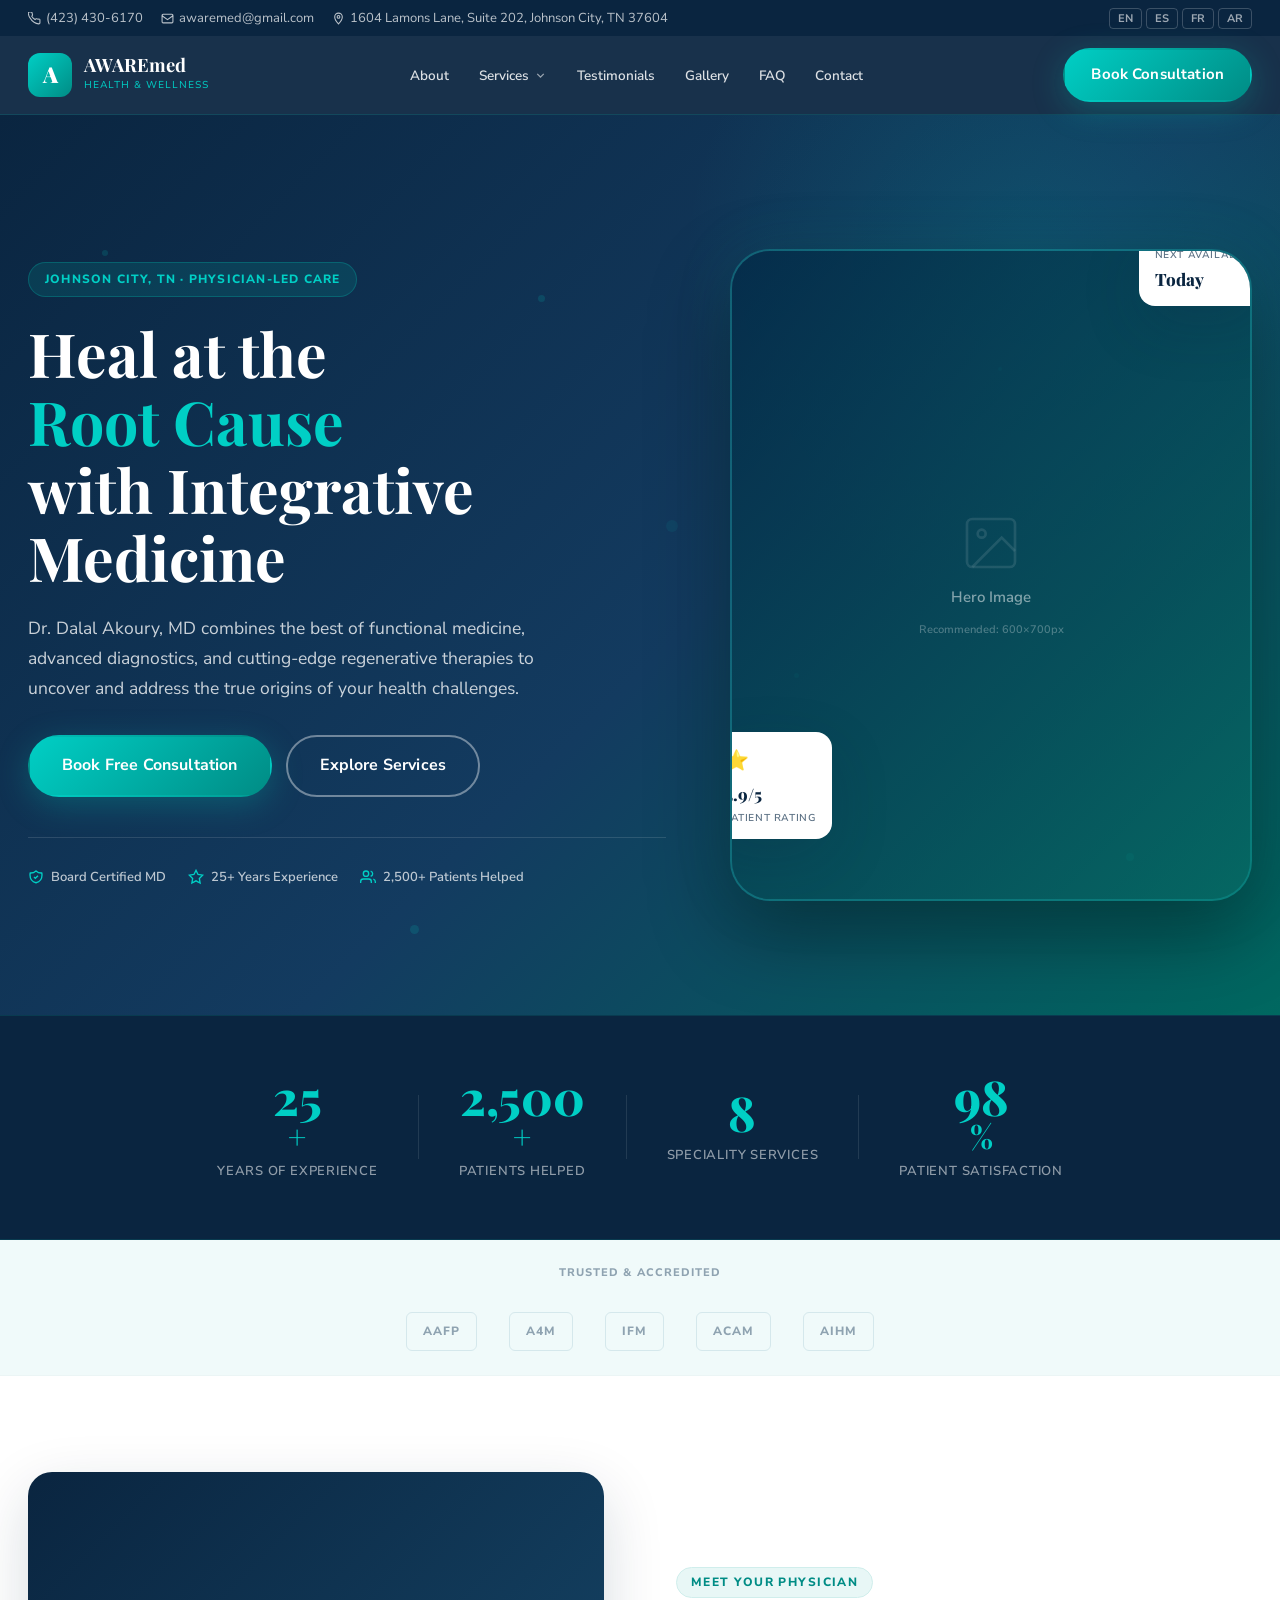
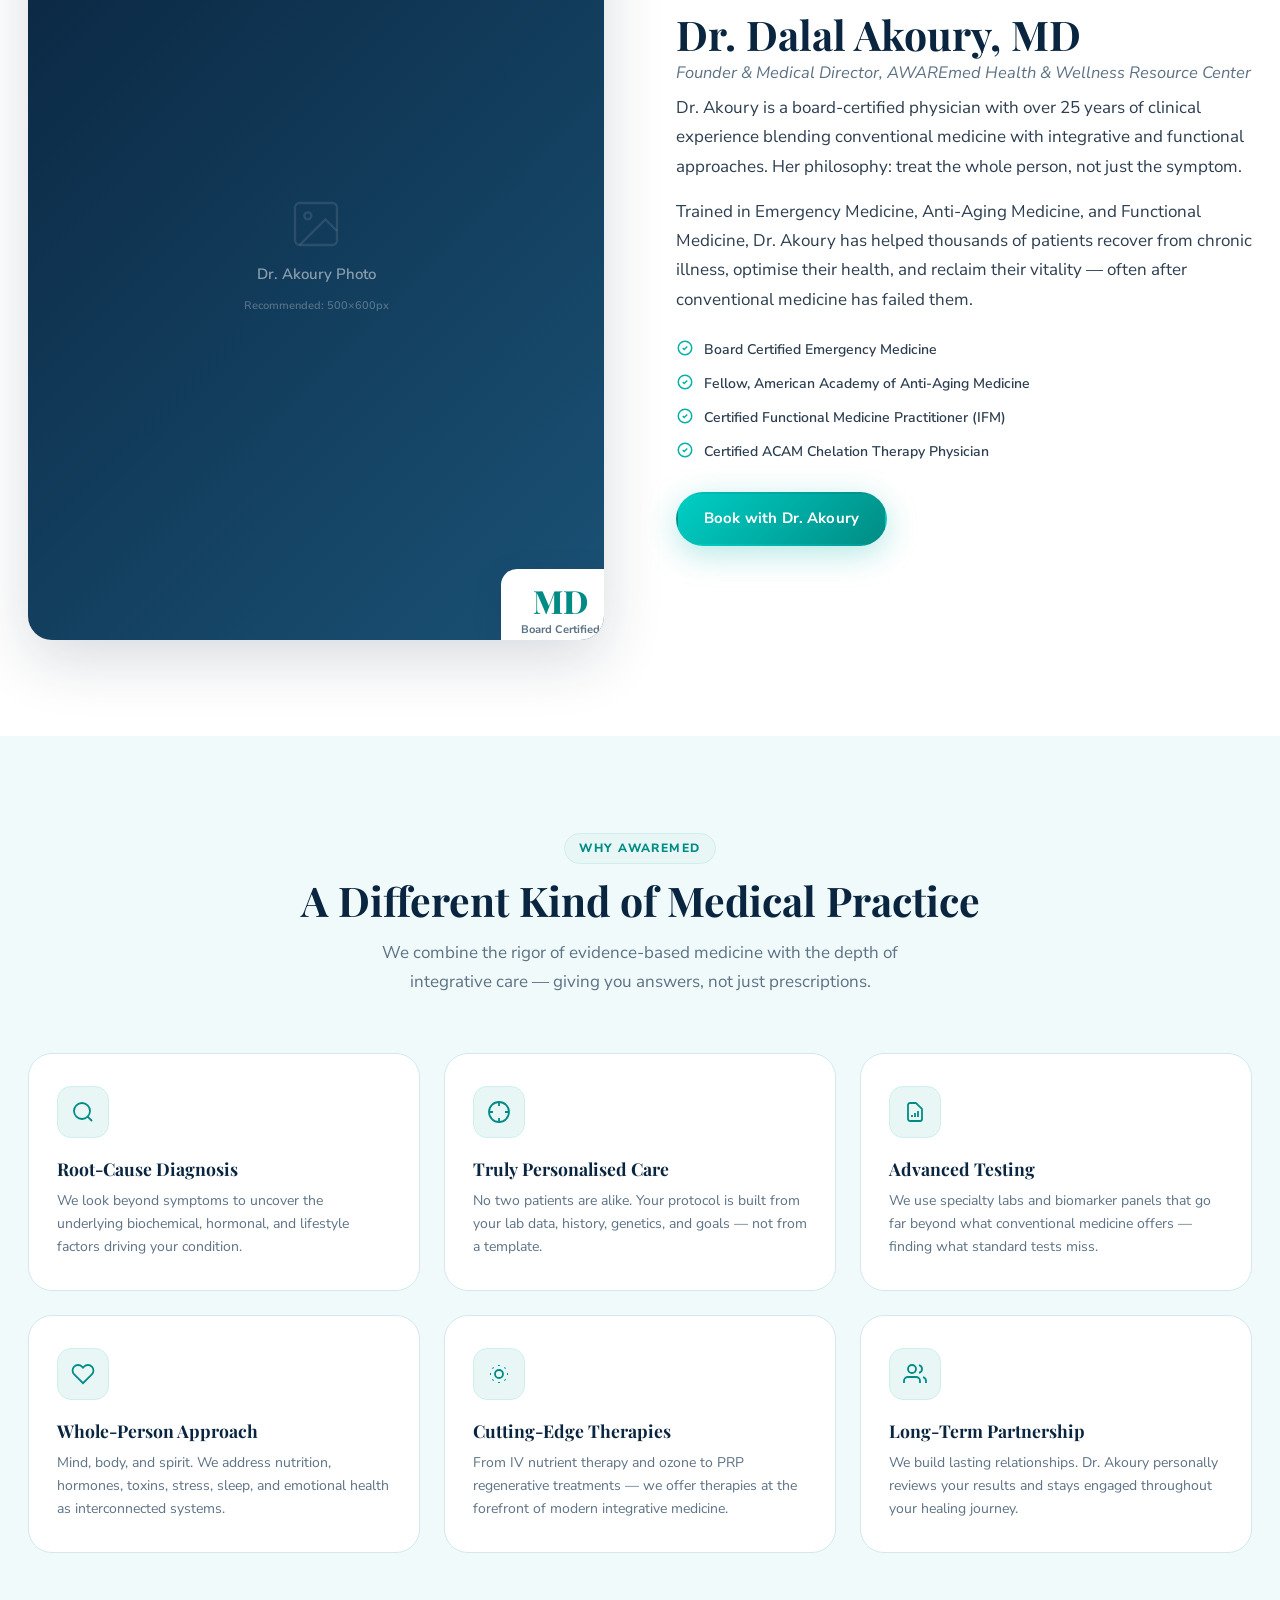
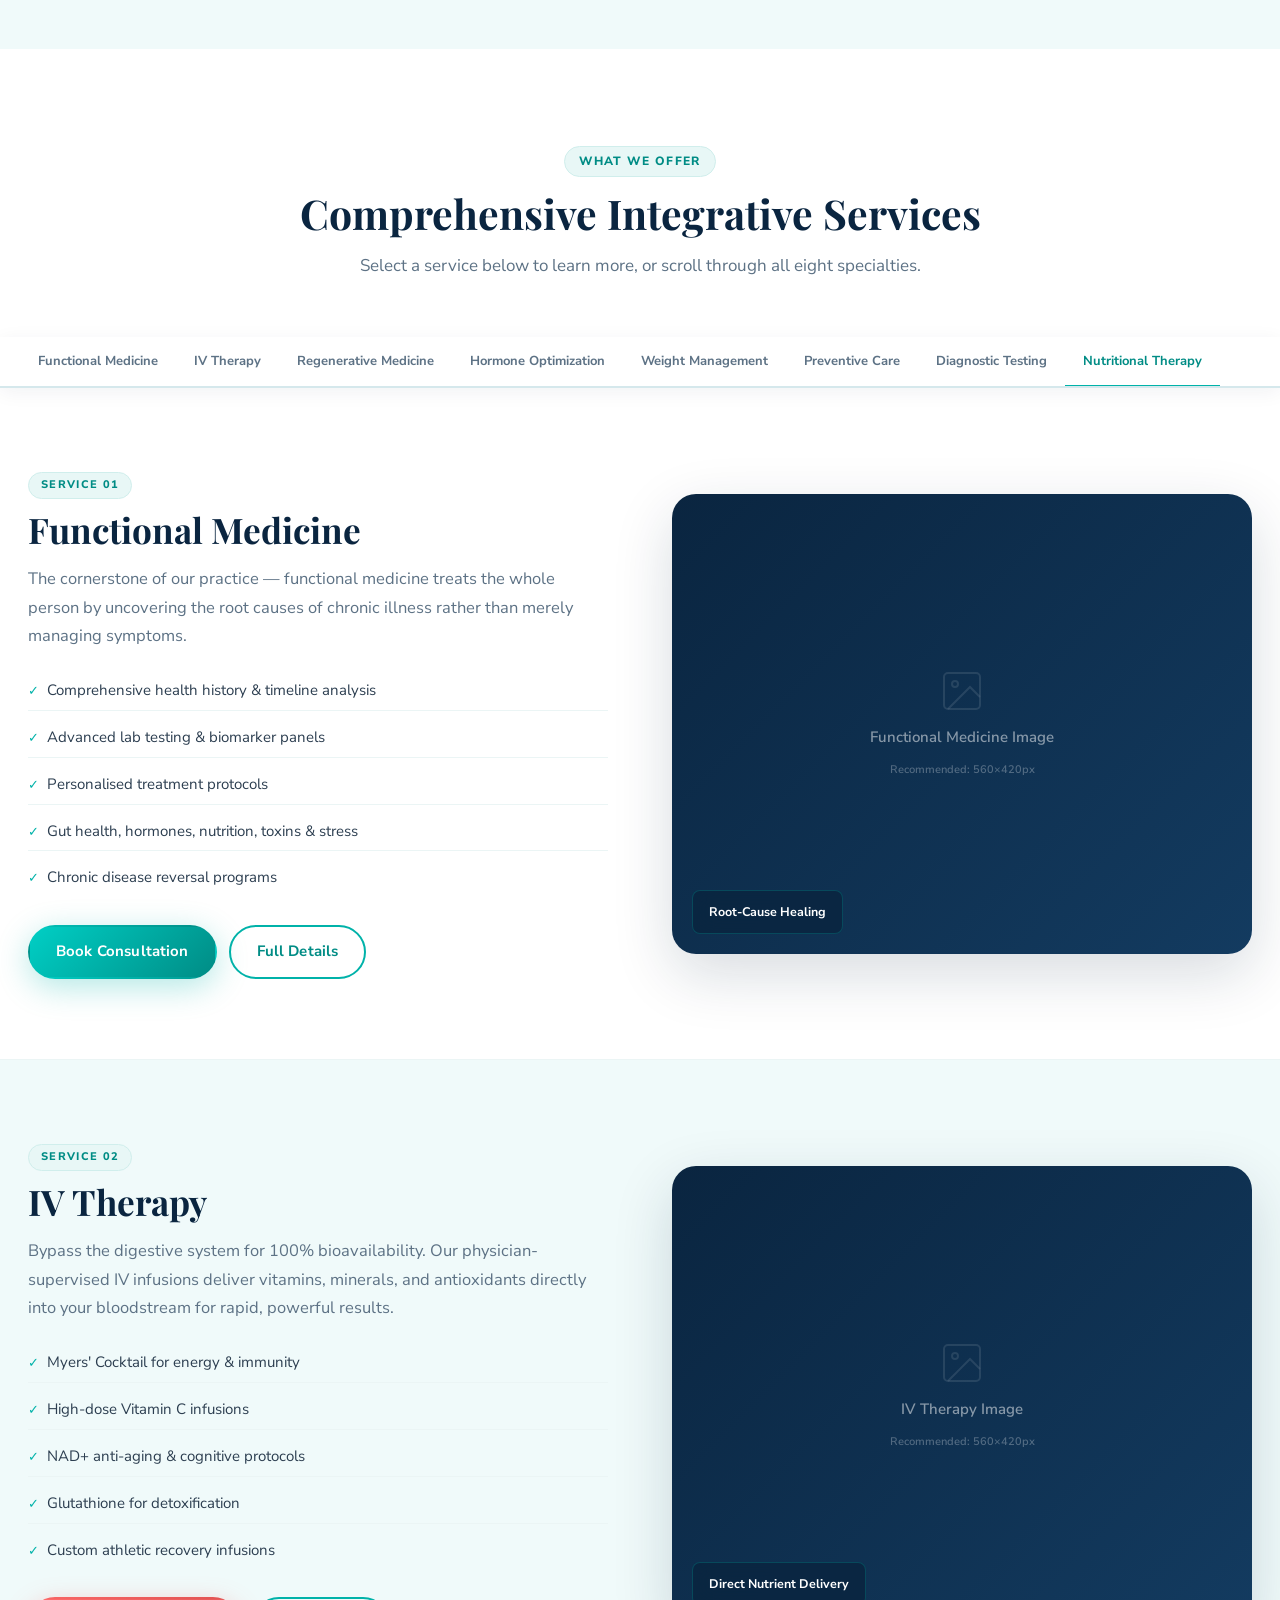
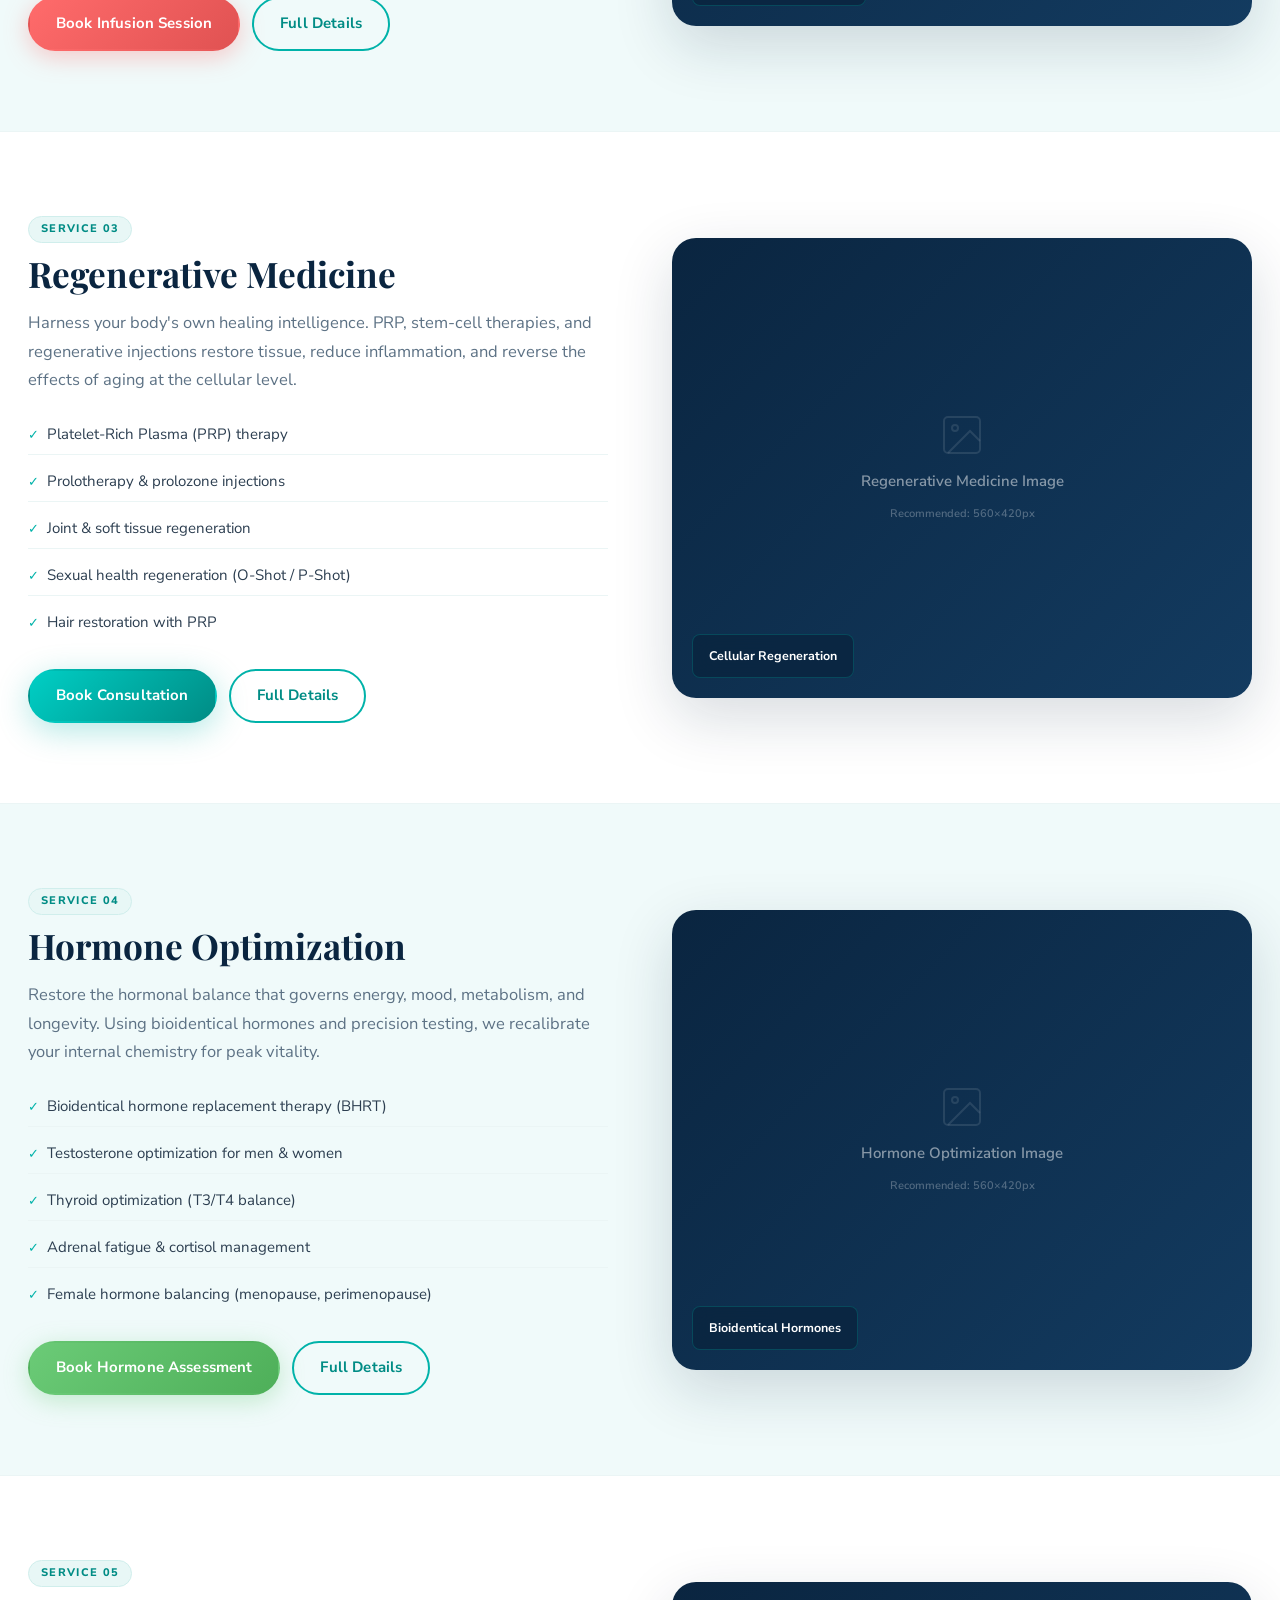
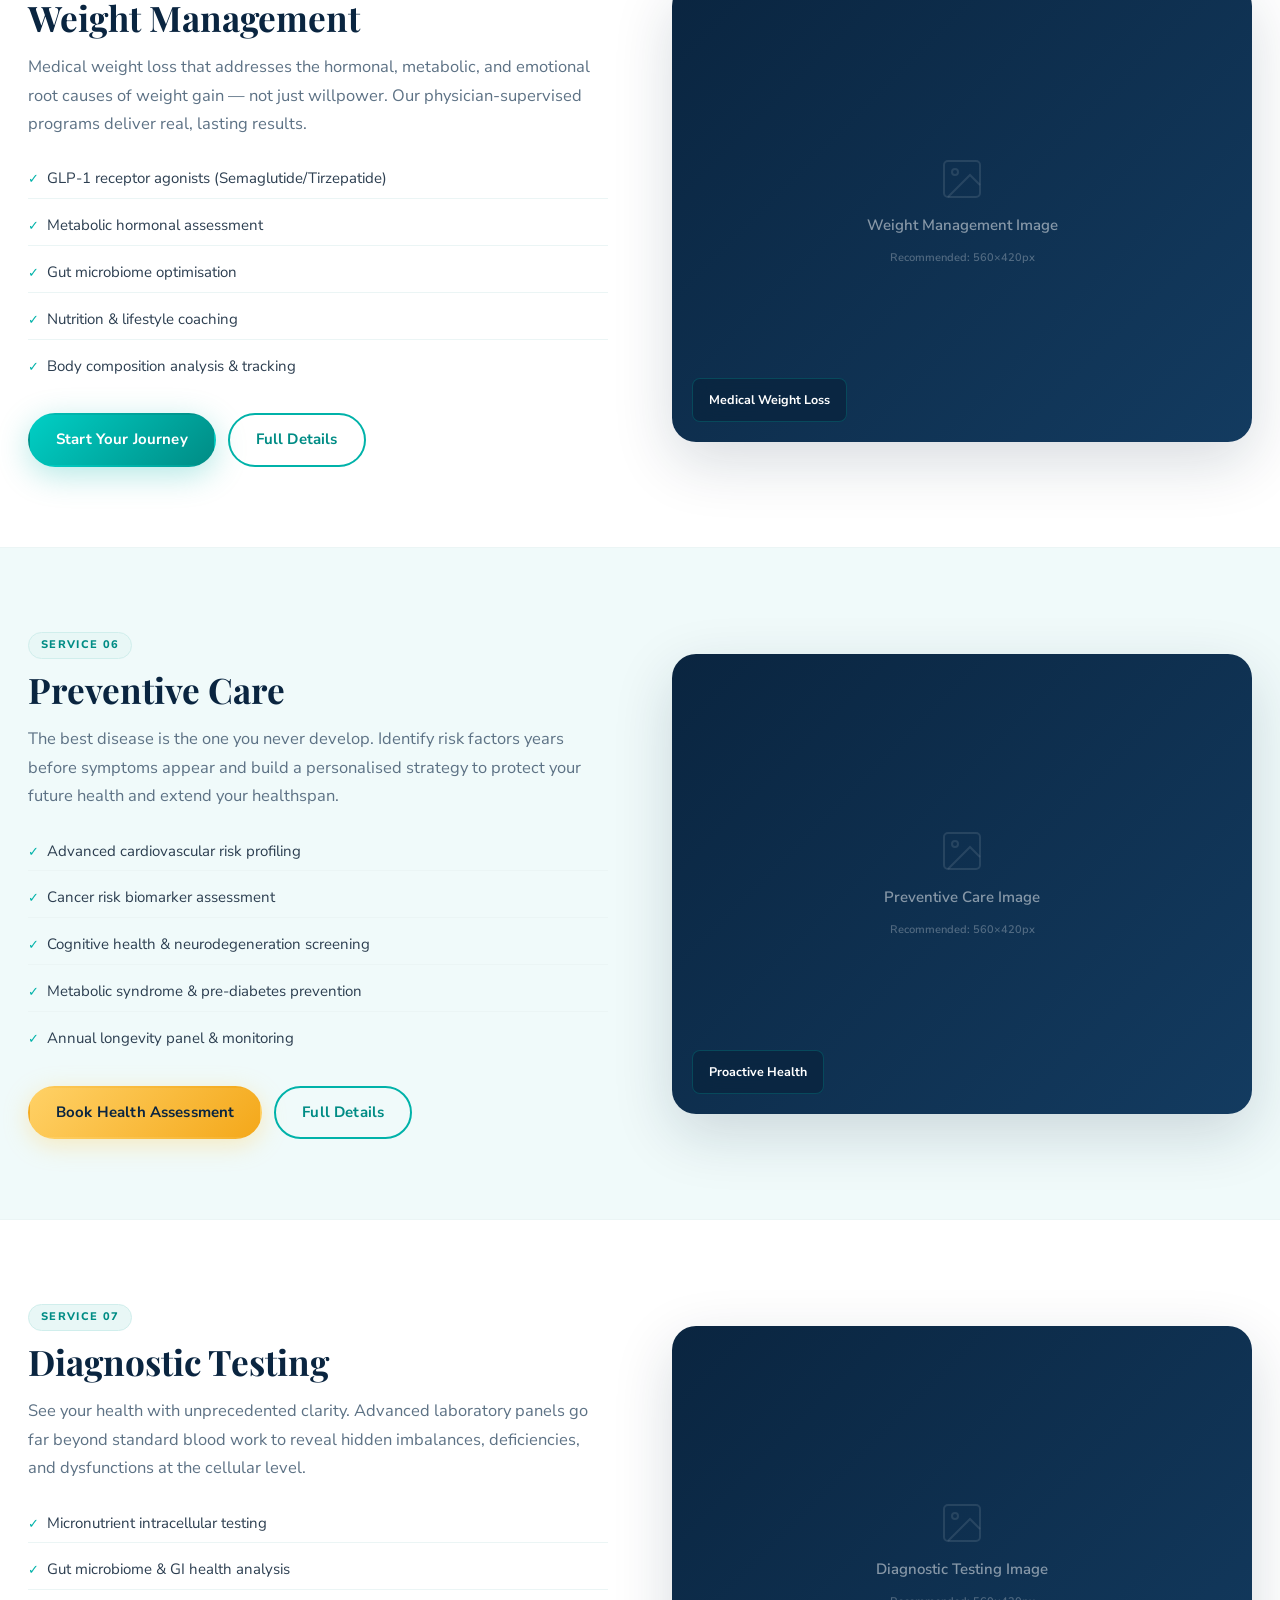
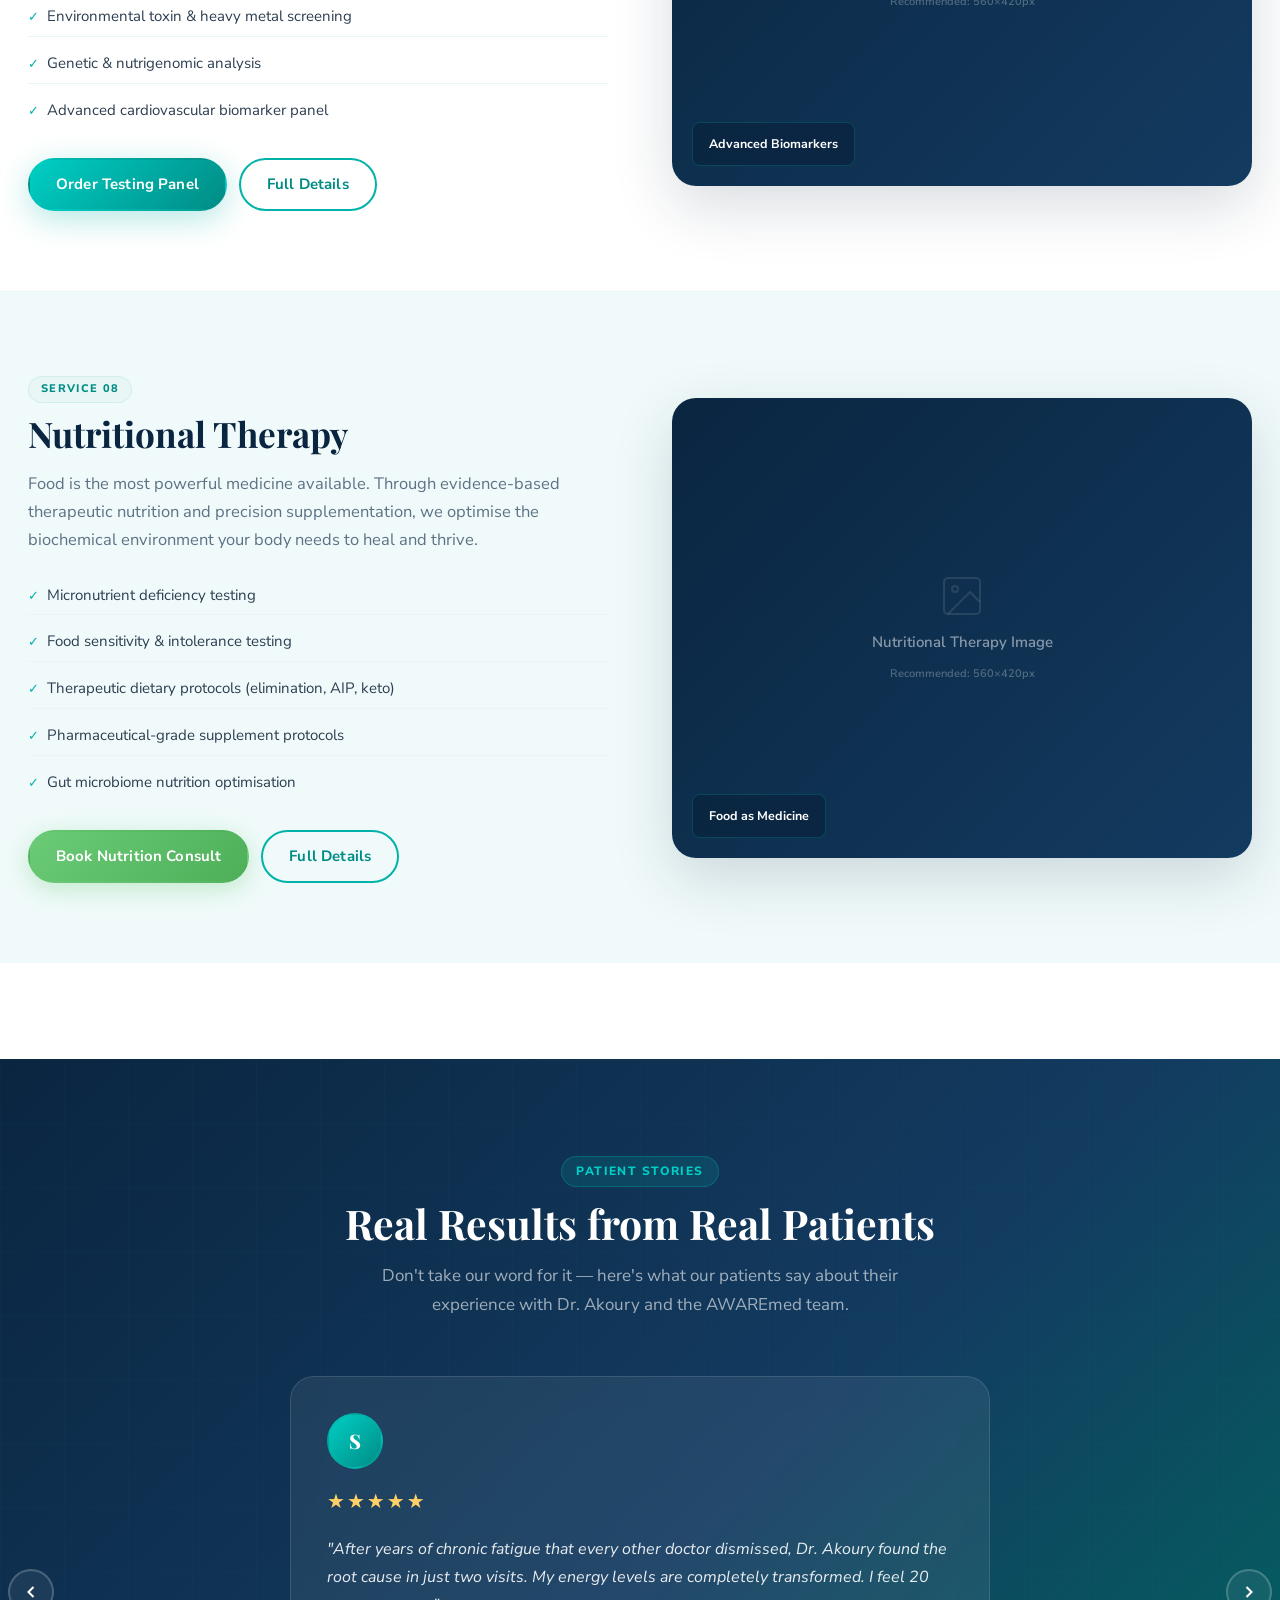
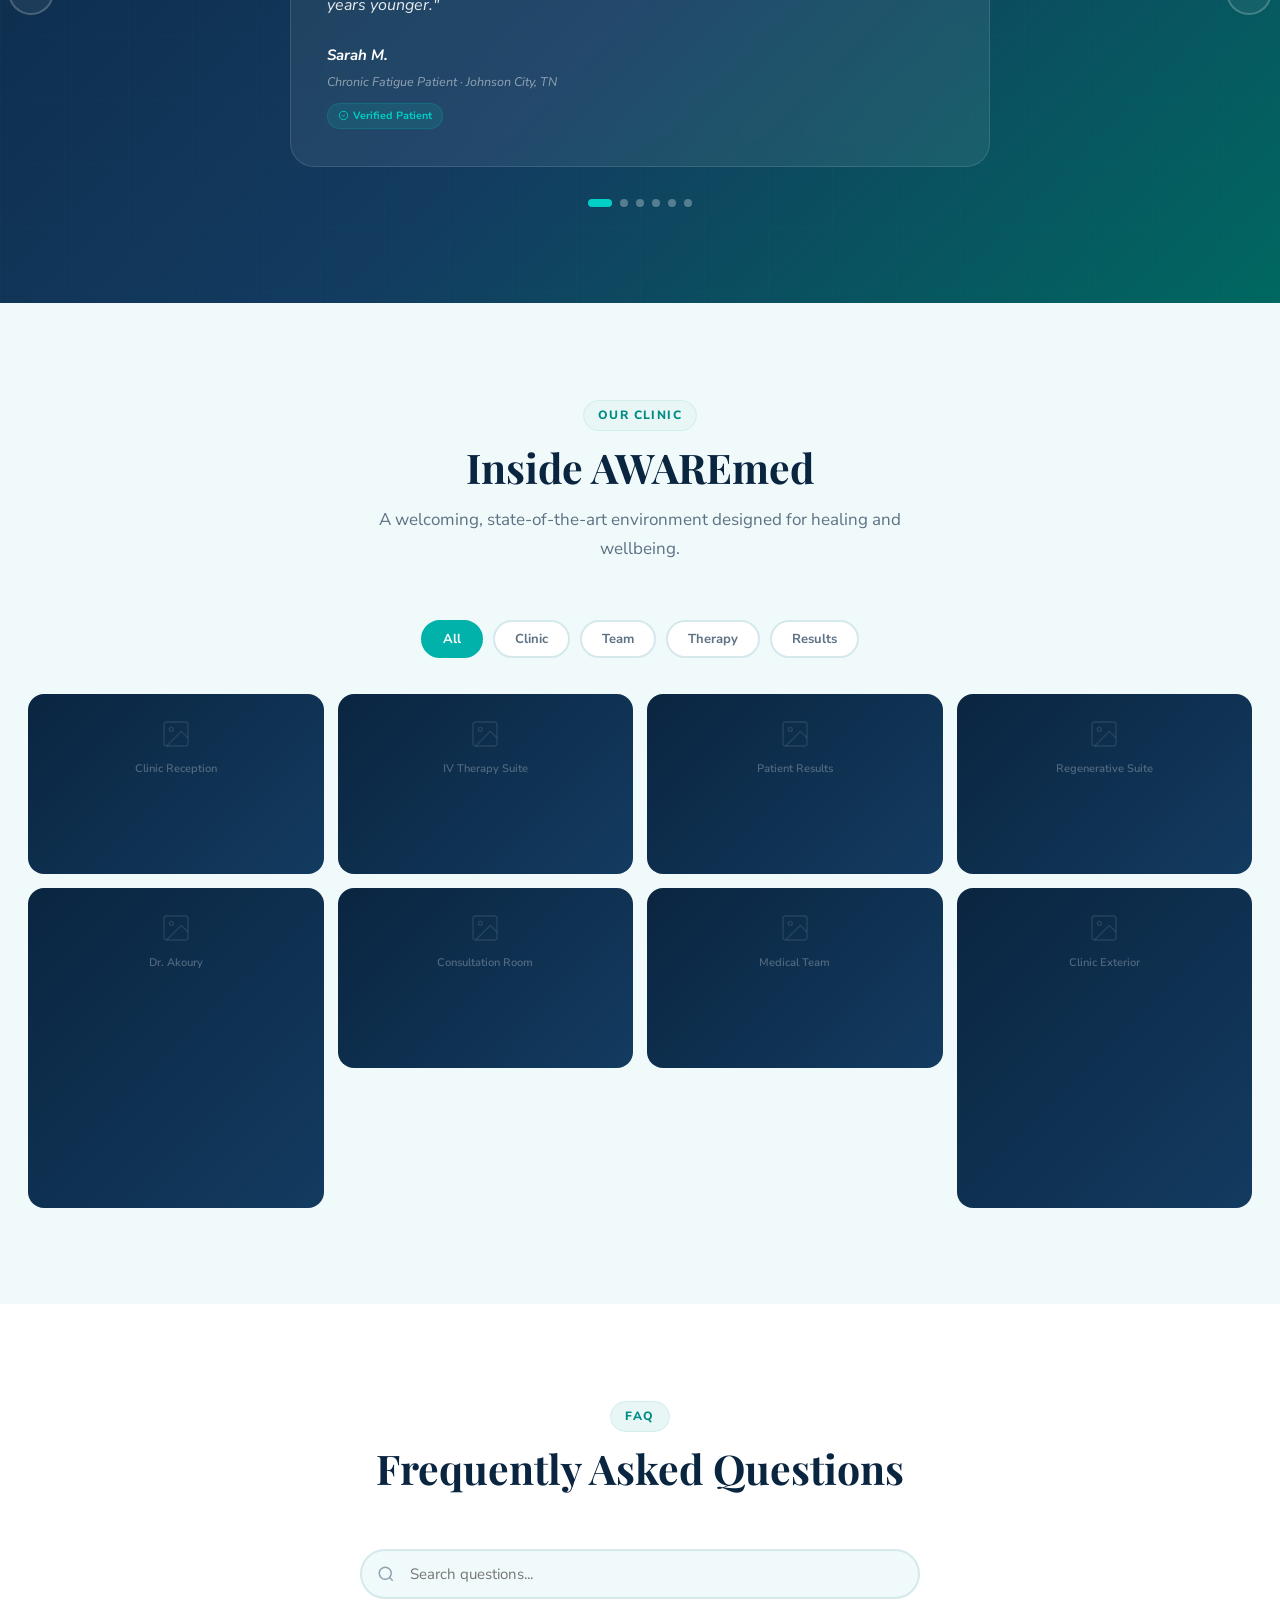
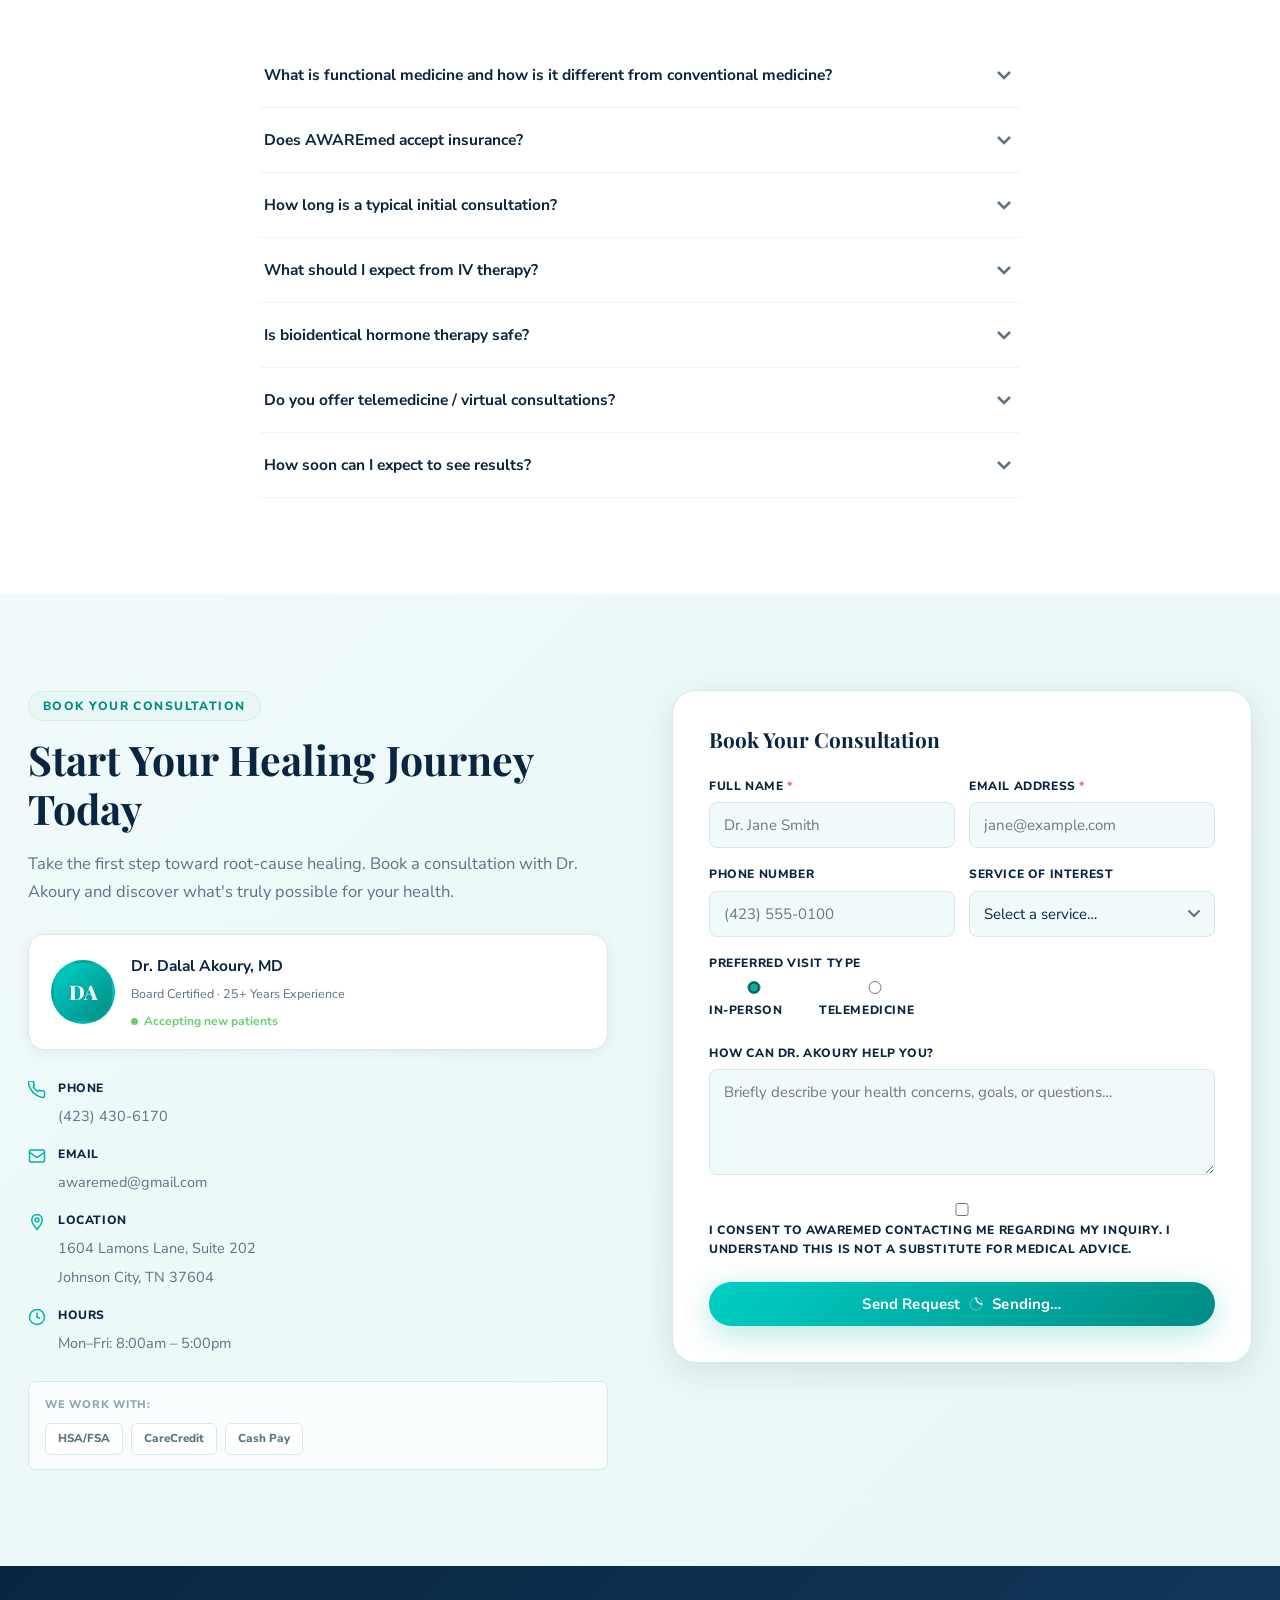
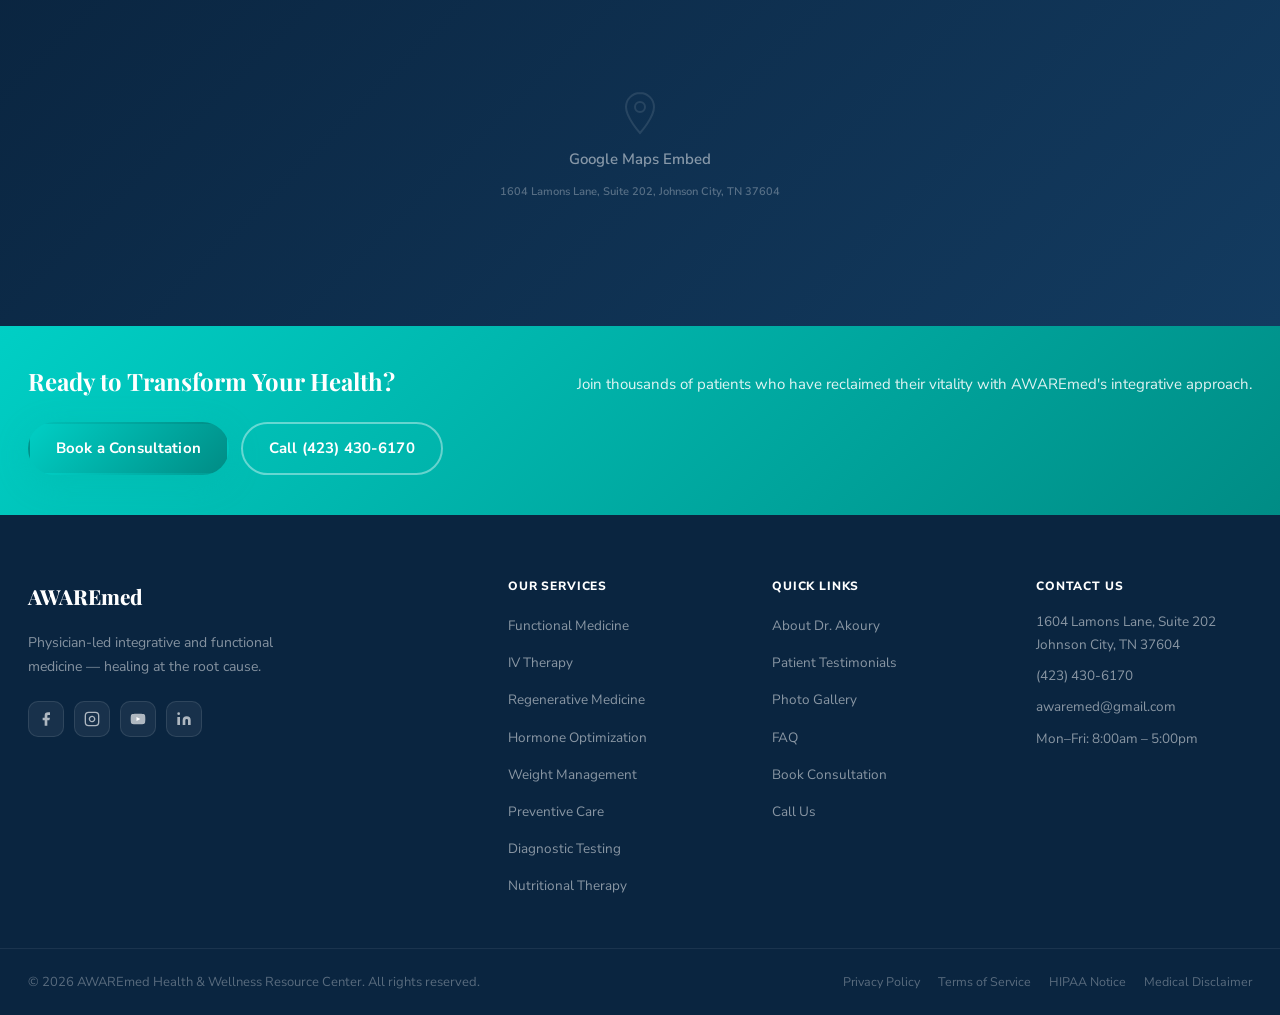
<file: index.html>
<!DOCTYPE html>
<html lang="en" dir="ltr">
<head>
  <meta charset="UTF-8"/>
  <meta name="viewport" content="width=device-width,initial-scale=1"/>
  <meta name="theme-color" content="#00B2A9"/>

  <!-- SEO Primary -->
  <title>AWAREmed Health & Wellness Resource Center | Integrative Medicine Johnson City TN</title>
  <meta name="description" content="AWAREmed Health & Wellness Resource Center — physician-led integrative and functional medicine in Johnson City, TN. Dr. Dalal Akoury, MD offers IV therapy, hormone optimization, regenerative medicine, and advanced diagnostics."/>
  <meta name="keywords" content="integrative medicine Johnson City TN, functional medicine, IV therapy, hormone optimization, regenerative medicine, Dr Dalal Akoury, AWAREmed"/>
  <link rel="canonical" href="https://awaremed.com/"/>

  <!-- Open Graph -->
  <meta property="og:type" content="website"/>
  <meta property="og:url" content="https://awaremed.com/"/>
  <meta property="og:title" content="AWAREmed Health & Wellness Resource Center"/>
  <meta property="og:description" content="Physician-led integrative and functional medicine in Johnson City, TN."/>
  <meta property="og:image" content="assets/og-image.jpg"/>
  <!-- IMAGE SLOT: Replace assets/og-image.jpg with a 1200×630 brand image -->

  <!-- Twitter Card -->
  <meta name="twitter:card" content="summary_large_image"/>
  <meta name="twitter:title" content="AWAREmed Health & Wellness Resource Center"/>
  <meta name="twitter:description" content="Physician-led integrative and functional medicine in Johnson City, TN."/>
  <meta name="twitter:image" content="assets/og-image.jpg"/>

  <!-- Preconnect -->
  <link rel="preconnect" href="https://fonts.googleapis.com"/>
  <link rel="preconnect" href="https://fonts.gstatic.com" crossorigin/>
  <link href="https://fonts.googleapis.com/css2?family=Playfair+Display:ital,wght@0,500;0,600;0,700;1,500&family=Nunito+Sans:wght@300;400;600;700;800&display=swap" rel="stylesheet"/>

  <link rel="stylesheet" href="assets/styles.css"/>

  <!-- Schema.org JSON-LD -->
  <script type="application/ld+json">
  {
    "@context": "https://schema.org",
    "@type": "MedicalBusiness",
    "name": "AWAREmed Health & Wellness Resource Center",
    "description": "Physician-led integrative and functional medicine practice in Johnson City, TN.",
    "url": "https://awaremed.com/",
    "telephone": "+14234306170",
    "email": "awaremed@gmail.com",
    "address": {
      "@type": "PostalAddress",
      "streetAddress": "1604 Lamons Lane, Suite 202",
      "addressLocality": "Johnson City",
      "addressRegion": "TN",
      "postalCode": "37604",
      "addressCountry": "US"
    },
    "physician": {
      "@type": "Physician",
      "name": "Dr. Dalal Akoury, MD"
    },
    "openingHoursSpecification": [
      { "@type": "OpeningHoursSpecification", "dayOfWeek": ["Monday","Tuesday","Wednesday","Thursday","Friday"], "opens": "08:00", "closes": "17:00" }
    ]
  }
  </script>
</head>
<body>

<!-- =====================================================================
     SKIP LINK (Accessibility)
===================================================================== -->
<a href="#main-content" class="skip-link">Skip to main content</a>

<!-- =====================================================================
     UTILITY BAR
===================================================================== -->
<div class="util-bar">
  <div class="util-inner">
    <div class="util-contact">
      <a href="tel:+14234306170" aria-label="Call AWAREmed">
        <svg width="14" height="14" viewBox="0 0 24 24" fill="none" stroke="currentColor" stroke-width="2" aria-hidden="true"><path d="M22 16.92v3a2 2 0 01-2.18 2 19.79 19.79 0 01-8.63-3.07A19.5 19.5 0 013.6 10.82 19.79 19.79 0 01.55 2.2 2 2 0 012.53.02h3a2 2 0 012 1.72c.127.96.361 1.903.7 2.81a2 2 0 01-.45 2.11L6.91 7.91a16 16 0 006.08 6.08l.88-.88a2 2 0 012.11-.45c.907.339 1.85.573 2.81.7A2 2 0 0122 15.38v1.54z"/></svg>
        (423) 430-6170
      </a>
      <a href="mailto:awaremed@gmail.com" aria-label="Email AWAREmed">
        <svg width="14" height="14" viewBox="0 0 24 24" fill="none" stroke="currentColor" stroke-width="2" aria-hidden="true"><rect x="2" y="4" width="20" height="16" rx="2"/><path d="M22 7l-10 7L2 7"/></svg>
        awaremed@gmail.com
      </a>
      <span>
        <svg width="14" height="14" viewBox="0 0 24 24" fill="none" stroke="currentColor" stroke-width="2" aria-hidden="true"><path d="M12 2C8.13 2 5 5.13 5 9c0 5.25 7 13 7 13s7-7.75 7-13c0-3.87-3.13-7-7-7z"/><circle cx="12" cy="9" r="2.5"/></svg>
        1604 Lamons Lane, Suite 202, Johnson City, TN 37604
      </span>
    </div>
    <div class="util-actions">
      <button class="lang-btn" onclick="setLang('en')" aria-label="English">EN</button>
      <button class="lang-btn" onclick="setLang('es')" aria-label="Español">ES</button>
      <button class="lang-btn" onclick="setLang('fr')" aria-label="Français">FR</button>
      <button class="lang-btn" onclick="setLang('ar')" aria-label="العربية">AR</button>
    </div>
  </div>
</div>

<!-- =====================================================================
     HEADER / NAV
===================================================================== -->
<header class="site-header" id="site-header" role="banner">
  <div class="header-inner">

    <!-- Logo -->
    <a href="#" class="brand" aria-label="AWAREmed Home">
      <!-- IMAGE SLOT: Replace this placeholder with <img src="assets/logo.png" alt="AWAREmed Logo" class="brand-logo"/> -->
      <div class="brand-logo-placeholder" aria-hidden="true">
        <span class="brand-mark">A</span>
      </div>
      <div class="brand-text">
        <span class="brand-name">AWAREmed</span>
        <span class="brand-sub">Health &amp; Wellness</span>
      </div>
    </a>

    <!-- Primary Navigation -->
    <nav class="primary-nav" id="primary-nav" aria-label="Primary navigation">
      <ul class="nav-list" role="list">
        <li><a href="#about" class="nav-link">About</a></li>
        <li class="has-mega">
          <button class="nav-link mega-trigger" aria-expanded="false" aria-controls="mega-services">
            Services
            <svg width="14" height="14" viewBox="0 0 24 24" fill="none" stroke="currentColor" stroke-width="2.5" aria-hidden="true"><polyline points="6 9 12 15 18 9"/></svg>
          </button>
          <div class="mega-menu" id="mega-services" role="region" aria-label="Services menu">
            <div class="mega-grid">
              <a class="mega-item" href="#svc-functional-medicine">
                <span class="mega-icon" aria-hidden="true">🔬</span>
                <span class="mega-title">Functional Medicine</span>
                <span class="mega-desc">Root-cause healing</span>
              </a>
              <a class="mega-item" href="#svc-iv-therapy">
                <span class="mega-icon" aria-hidden="true">💉</span>
                <span class="mega-title">IV Therapy</span>
                <span class="mega-desc">Direct nutrient delivery</span>
              </a>
              <a class="mega-item" href="#svc-regenerative-medicine">
                <span class="mega-icon" aria-hidden="true">🌱</span>
                <span class="mega-title">Regenerative Medicine</span>
                <span class="mega-desc">PRP &amp; stem-cell therapies</span>
              </a>
              <a class="mega-item" href="#svc-hormone-optimization">
                <span class="mega-icon" aria-hidden="true">⚡</span>
                <span class="mega-title">Hormone Optimization</span>
                <span class="mega-desc">Balance &amp; vitality</span>
              </a>
              <a class="mega-item" href="#svc-weight-management">
                <span class="mega-icon" aria-hidden="true">🏃</span>
                <span class="mega-title">Weight Management</span>
                <span class="mega-desc">Medical weight loss</span>
              </a>
              <a class="mega-item" href="#svc-preventive-care">
                <span class="mega-icon" aria-hidden="true">🛡️</span>
                <span class="mega-title">Preventive Care</span>
                <span class="mega-desc">Proactive health</span>
              </a>
              <a class="mega-item" href="#svc-diagnostic-testing">
                <span class="mega-icon" aria-hidden="true">📊</span>
                <span class="mega-title">Diagnostic Testing</span>
                <span class="mega-desc">Advanced biomarkers</span>
              </a>
              <a class="mega-item" href="#svc-nutritional-therapy">
                <span class="mega-icon" aria-hidden="true">🥗</span>
                <span class="mega-title">Nutritional Therapy</span>
                <span class="mega-desc">Food as medicine</span>
              </a>
            </div>
          </div>
        </li>
        <li><a href="#testimonials" class="nav-link">Testimonials</a></li>
        <li><a href="#gallery" class="nav-link">Gallery</a></li>
        <li><a href="#faq" class="nav-link">FAQ</a></li>
        <li><a href="#contact" class="nav-link">Contact</a></li>
      </ul>
    </nav>

    <!-- CTA -->
    <a href="#contact" class="btn btn-primary nav-cta">Book Consultation</a>

    <!-- Mobile Toggle -->
    <button class="mobile-toggle" id="mobile-toggle" aria-expanded="false" aria-controls="primary-nav" aria-label="Toggle navigation">
      <span></span><span></span><span></span>
    </button>
  </div>
</header>

<!-- =====================================================================
     MAIN CONTENT
===================================================================== -->
<main id="main-content">

<!-- =====================================================================
     HERO SECTION
===================================================================== -->
<section class="hero" aria-label="AWAREmed hero">
  <!-- Animated background particles -->
  <div class="hero-particles" aria-hidden="true">
    <div class="particle"></div><div class="particle"></div><div class="particle"></div>
    <div class="particle"></div><div class="particle"></div><div class="particle"></div>
    <div class="particle"></div><div class="particle"></div>
  </div>
  <div class="hero-glow" aria-hidden="true"></div>

  <div class="hero-wrap">
    <div class="hero-content reveal">
      <div class="eyebrow-pill">Johnson City, TN · Physician-Led Care</div>
      <h1 class="hero-title">
        Heal at the<br/>
        <em>Root Cause</em><br/>
        with Integrative Medicine
      </h1>
      <p class="hero-lead">Dr. Dalal Akoury, MD combines the best of functional medicine, advanced diagnostics, and cutting-edge regenerative therapies to uncover and address the true origins of your health challenges.</p>
      <div class="hero-actions">
        <a href="#contact" class="btn btn-primary btn-lg">Book Free Consultation</a>
        <a href="#services" class="btn btn-outline-w btn-lg">Explore Services</a>
      </div>
      <div class="hero-trust">
        <div class="trust-badge">
          <svg width="18" height="18" viewBox="0 0 24 24" fill="none" stroke="currentColor" stroke-width="2" aria-hidden="true"><path d="M9 12l2 2 4-4m5.618-4.016A11.955 11.955 0 0112 2.944a11.955 11.955 0 01-8.618 3.04A12.02 12.02 0 003 9c0 5.591 3.824 10.29 9 11.622 5.176-1.332 9-6.03 9-11.622 0-1.042-.133-2.052-.382-3.016z"/></svg>
          Board Certified MD
        </div>
        <div class="trust-badge">
          <svg width="18" height="18" viewBox="0 0 24 24" fill="none" stroke="currentColor" stroke-width="2" aria-hidden="true"><path d="M12 2l3.09 6.26L22 9.27l-5 4.87 1.18 6.88L12 17.77l-6.18 3.25L7 14.14 2 9.27l6.91-1.01L12 2z"/></svg>
          25+ Years Experience
        </div>
        <div class="trust-badge">
          <svg width="18" height="18" viewBox="0 0 24 24" fill="none" stroke="currentColor" stroke-width="2" aria-hidden="true"><path d="M17 21v-2a4 4 0 00-4-4H5a4 4 0 00-4 4v2"/><circle cx="9" cy="7" r="4"/><path d="M23 21v-2a4 4 0 00-3-3.87"/><path d="M16 3.13a4 4 0 010 7.75"/></svg>
          2,500+ Patients Helped
        </div>
      </div>
    </div>

    <!-- Hero Image Frame -->
    <div class="hero-img-frame reveal" aria-label="Hero image">
      <!-- IMAGE SLOT: Replace the placeholder below with your hero image
           Recommended: 600×700px, format WebP, subject: Dr. Akoury or clinic interior
           Example: <img src="assets/hero-doctor.webp" alt="Dr. Dalal Akoury, MD at AWAREmed clinic" loading="eager"/>
      -->
      <div class="hero-img-placeholder">
        <div class="img-placeholder-inner">
          <svg width="64" height="64" viewBox="0 0 24 24" fill="none" stroke="currentColor" stroke-width="1" aria-hidden="true"><rect x="3" y="3" width="18" height="18" rx="2"/><circle cx="8.5" cy="8.5" r="1.5"/><polyline points="21 15 16 10 5 21"/></svg>
          <p>Hero Image</p>
          <span>Recommended: 600×700px</span>
        </div>
      </div>
      <div class="hero-card-float hero-card-1">
        <span class="hc-label">Next Available</span>
        <span class="hc-value">Today</span>
      </div>
      <div class="hero-card-float hero-card-2">
        <span class="hc-icon" aria-hidden="true">⭐</span>
        <span class="hc-rating">4.9/5</span>
        <span class="hc-label">Patient Rating</span>
      </div>
    </div>
  </div>
</section>

<!-- =====================================================================
     STATS STRIP
===================================================================== -->
<section class="stats-strip" aria-label="AWAREmed statistics">
  <div class="stats-inner">
    <div class="stat-item">
      <span class="stat-num counter" data-target="25">0</span><span class="stat-unit">+</span>
      <span class="stat-label">Years of Experience</span>
    </div>
    <div class="stat-divider" aria-hidden="true"></div>
    <div class="stat-item">
      <span class="stat-num counter" data-target="2500">0</span><span class="stat-unit">+</span>
      <span class="stat-label">Patients Helped</span>
    </div>
    <div class="stat-divider" aria-hidden="true"></div>
    <div class="stat-item">
      <span class="stat-num counter" data-target="8">0</span>
      <span class="stat-label">Speciality Services</span>
    </div>
    <div class="stat-divider" aria-hidden="true"></div>
    <div class="stat-item">
      <span class="stat-num counter" data-target="98">0</span><span class="stat-unit">%</span>
      <span class="stat-label">Patient Satisfaction</span>
    </div>
  </div>
</section>

<!-- =====================================================================
     TRUST / CERTIFICATIONS STRIP
===================================================================== -->
<section class="trust-strip" aria-label="Certifications and affiliations">
  <div class="wrap">
    <p class="trust-label">Trusted &amp; Accredited</p>
    <div class="trust-logos">
      <!-- IMAGE SLOT: Replace each placeholder with partner/certification logos
           Recommended: SVG or PNG, ~120×48px per logo, monochrome or light gray
           Examples: AAFP, A4M, IFM, ACAM, AANP logos
      -->
      <div class="trust-logo-slot">
        <div class="logo-placeholder">AAFP</div>
      </div>
      <div class="trust-logo-slot">
        <div class="logo-placeholder">A4M</div>
      </div>
      <div class="trust-logo-slot">
        <div class="logo-placeholder">IFM</div>
      </div>
      <div class="trust-logo-slot">
        <div class="logo-placeholder">ACAM</div>
      </div>
      <div class="trust-logo-slot">
        <div class="logo-placeholder">AIHM</div>
      </div>
    </div>
  </div>
</section>

<!-- =====================================================================
     ABOUT SECTION
===================================================================== -->
<section class="about-section section" id="about" aria-label="About Dr. Akoury">
  <div class="wrap">
    <div class="about-layout">

      <!-- About Image -->
      <div class="about-img-frame reveal-left">
        <!-- IMAGE SLOT: Replace with Dr. Akoury's professional photo
             Recommended: 500×600px, format WebP, professional headshot or clinic photo
             Example: <img src="assets/dr-akoury.webp" alt="Dr. Dalal Akoury, MD – Founder of AWAREmed"/>
        -->
        <div class="about-img-placeholder">
          <div class="img-placeholder-inner">
            <svg width="56" height="56" viewBox="0 0 24 24" fill="none" stroke="currentColor" stroke-width="1" aria-hidden="true"><rect x="3" y="3" width="18" height="18" rx="2"/><circle cx="8.5" cy="8.5" r="1.5"/><polyline points="21 15 16 10 5 21"/></svg>
            <p>Dr. Akoury Photo</p>
            <span>Recommended: 500×600px</span>
          </div>
        </div>
        <div class="about-badge">
          <span class="about-badge-num">MD</span>
          <span class="about-badge-text">Board Certified</span>
        </div>
      </div>

      <!-- About Content -->
      <div class="about-content reveal-right">
        <span class="eyebrow">Meet Your Physician</span>
        <h2>Dr. Dalal Akoury, MD</h2>
        <p class="about-lead">Founder &amp; Medical Director, AWAREmed Health &amp; Wellness Resource Center</p>
        <p>Dr. Akoury is a board-certified physician with over 25 years of clinical experience blending conventional medicine with integrative and functional approaches. Her philosophy: treat the whole person, not just the symptom.</p>
        <p>Trained in Emergency Medicine, Anti-Aging Medicine, and Functional Medicine, Dr. Akoury has helped thousands of patients recover from chronic illness, optimise their health, and reclaim their vitality — often after conventional medicine has failed them.</p>
        <div class="about-credentials">
          <div class="cred-item">
            <svg width="18" height="18" viewBox="0 0 24 24" fill="none" stroke="currentColor" stroke-width="2" aria-hidden="true"><path d="M9 12l2 2 4-4m6 2a9 9 0 11-18 0 9 9 0 0118 0z"/></svg>
            Board Certified Emergency Medicine
          </div>
          <div class="cred-item">
            <svg width="18" height="18" viewBox="0 0 24 24" fill="none" stroke="currentColor" stroke-width="2" aria-hidden="true"><path d="M9 12l2 2 4-4m6 2a9 9 0 11-18 0 9 9 0 0118 0z"/></svg>
            Fellow, American Academy of Anti-Aging Medicine
          </div>
          <div class="cred-item">
            <svg width="18" height="18" viewBox="0 0 24 24" fill="none" stroke="currentColor" stroke-width="2" aria-hidden="true"><path d="M9 12l2 2 4-4m6 2a9 9 0 11-18 0 9 9 0 0118 0z"/></svg>
            Certified Functional Medicine Practitioner (IFM)
          </div>
          <div class="cred-item">
            <svg width="18" height="18" viewBox="0 0 24 24" fill="none" stroke="currentColor" stroke-width="2" aria-hidden="true"><path d="M9 12l2 2 4-4m6 2a9 9 0 11-18 0 9 9 0 0118 0z"/></svg>
            Certified ACAM Chelation Therapy Physician
          </div>
        </div>
        <a href="#contact" class="btn btn-primary">Book with Dr. Akoury</a>
      </div>
    </div>
  </div>
</section>

<!-- =====================================================================
     WHY AWAREMED FEATURE CARDS
===================================================================== -->
<section class="why-section section" aria-label="Why choose AWAREmed">
  <div class="wrap">
    <div class="section-hd reveal">
      <span class="eyebrow">Why AWAREmed</span>
      <h2>A Different Kind of Medical Practice</h2>
      <p>We combine the rigor of evidence-based medicine with the depth of integrative care — giving you answers, not just prescriptions.</p>
    </div>
    <div class="why-grid stagger">
      <div class="why-card">
        <div class="why-icon" aria-hidden="true">
          <svg width="28" height="28" viewBox="0 0 24 24" fill="none" stroke="currentColor" stroke-width="1.8"><circle cx="11" cy="11" r="8"/><path d="M21 21l-4.35-4.35"/></svg>
        </div>
        <h3>Root-Cause Diagnosis</h3>
        <p>We look beyond symptoms to uncover the underlying biochemical, hormonal, and lifestyle factors driving your condition.</p>
      </div>
      <div class="why-card">
        <div class="why-icon" aria-hidden="true">
          <svg width="28" height="28" viewBox="0 0 24 24" fill="none" stroke="currentColor" stroke-width="1.8"><path d="M12 2a10 10 0 100 20A10 10 0 0012 2z"/><path d="M2 12h4M18 12h4M12 2v4M12 18v4"/></svg>
        </div>
        <h3>Truly Personalised Care</h3>
        <p>No two patients are alike. Your protocol is built from your lab data, history, genetics, and goals — not from a template.</p>
      </div>
      <div class="why-card">
        <div class="why-icon" aria-hidden="true">
          <svg width="28" height="28" viewBox="0 0 24 24" fill="none" stroke="currentColor" stroke-width="1.8"><path d="M9 17v-2m3 2v-4m3 4v-6m2 10H7a2 2 0 01-2-2V5a2 2 0 012-2h5.586a1 1 0 01.707.293l5.414 5.414a1 1 0 01.293.707V19a2 2 0 01-2 2z"/></svg>
        </div>
        <h3>Advanced Testing</h3>
        <p>We use specialty labs and biomarker panels that go far beyond what conventional medicine offers — finding what standard tests miss.</p>
      </div>
      <div class="why-card">
        <div class="why-icon" aria-hidden="true">
          <svg width="28" height="28" viewBox="0 0 24 24" fill="none" stroke="currentColor" stroke-width="1.8"><path d="M20.84 4.61a5.5 5.5 0 00-7.78 0L12 5.67l-1.06-1.06a5.5 5.5 0 00-7.78 7.78L12 21.23l8.84-8.84a5.5 5.5 0 000-7.78z"/></svg>
        </div>
        <h3>Whole-Person Approach</h3>
        <p>Mind, body, and spirit. We address nutrition, hormones, toxins, stress, sleep, and emotional health as interconnected systems.</p>
      </div>
      <div class="why-card">
        <div class="why-icon" aria-hidden="true">
          <svg width="28" height="28" viewBox="0 0 24 24" fill="none" stroke="currentColor" stroke-width="1.8"><path d="M12 3v1m0 16v1m9-9h-1M4 12H3m15.364-6.364l-.707.707M6.343 17.657l-.707.707m12.728 0l-.707-.707M6.343 6.343l-.707-.707"/><circle cx="12" cy="12" r="4"/></svg>
        </div>
        <h3>Cutting-Edge Therapies</h3>
        <p>From IV nutrient therapy and ozone to PRP regenerative treatments — we offer therapies at the forefront of modern integrative medicine.</p>
      </div>
      <div class="why-card">
        <div class="why-icon" aria-hidden="true">
          <svg width="28" height="28" viewBox="0 0 24 24" fill="none" stroke="currentColor" stroke-width="1.8"><path d="M17 21v-2a4 4 0 00-4-4H5a4 4 0 00-4 4v2"/><circle cx="9" cy="7" r="4"/><path d="M23 21v-2a4 4 0 00-3-3.87"/><path d="M16 3.13a4 4 0 010 7.75"/></svg>
        </div>
        <h3>Long-Term Partnership</h3>
        <p>We build lasting relationships. Dr. Akoury personally reviews your results and stays engaged throughout your healing journey.</p>
      </div>
    </div>
  </div>
</section>

<!-- =====================================================================
     SERVICES SECTION — with Tab Navigation & Dropdown
===================================================================== -->
<section class="services-section section" id="services" aria-label="Our Services">
  <div class="section-hd reveal wrap">
    <span class="eyebrow">What We Offer</span>
    <h2>Comprehensive Integrative Services</h2>
    <p>Select a service below to learn more, or scroll through all eight specialties.</p>
  </div>

  <!-- Services Sticky Tab Navigation / Dropdown -->
  <div class="svc-nav-wrap" role="navigation" aria-label="Service navigation">
    <div class="svc-nav" id="svc-nav">
      <button class="svc-tab active" data-target="svc-functional-medicine" aria-selected="true">Functional Medicine</button>
      <button class="svc-tab" data-target="svc-iv-therapy" aria-selected="false">IV Therapy</button>
      <button class="svc-tab" data-target="svc-regenerative-medicine" aria-selected="false">Regenerative Medicine</button>
      <button class="svc-tab" data-target="svc-hormone-optimization" aria-selected="false">Hormone Optimization</button>
      <button class="svc-tab" data-target="svc-weight-management" aria-selected="false">Weight Management</button>
      <button class="svc-tab" data-target="svc-preventive-care" aria-selected="false">Preventive Care</button>
      <button class="svc-tab" data-target="svc-diagnostic-testing" aria-selected="false">Diagnostic Testing</button>
      <button class="svc-tab" data-target="svc-nutritional-therapy" aria-selected="false">Nutritional Therapy</button>
    </div>
    <!-- Mobile dropdown -->
    <div class="svc-dropdown-wrap">
      <label for="svc-dropdown" class="sr-only">Select a service</label>
      <select id="svc-dropdown" class="svc-dropdown" aria-label="Navigate to service section">
        <option value="svc-functional-medicine">Functional Medicine</option>
        <option value="svc-iv-therapy">IV Therapy</option>
        <option value="svc-regenerative-medicine">Regenerative Medicine</option>
        <option value="svc-hormone-optimization">Hormone Optimization</option>
        <option value="svc-weight-management">Weight Management</option>
        <option value="svc-preventive-care">Preventive Care</option>
        <option value="svc-diagnostic-testing">Diagnostic Testing</option>
        <option value="svc-nutritional-therapy">Nutritional Therapy</option>
      </select>
    </div>
  </div>

  <!-- ---- SERVICE 1: Functional Medicine ---- -->
  <article class="svc-block" id="svc-functional-medicine" aria-labelledby="svc-fm-title">
    <div class="wrap">
      <div class="svc-layout">
        <div class="svc-content reveal-left">
          <span class="svc-eyebrow">Service 01</span>
          <h2 id="svc-fm-title">Functional Medicine</h2>
          <p class="svc-lead">The cornerstone of our practice — functional medicine treats the whole person by uncovering the root causes of chronic illness rather than merely managing symptoms.</p>
          <ul class="svc-features">
            <li>Comprehensive health history &amp; timeline analysis</li>
            <li>Advanced lab testing &amp; biomarker panels</li>
            <li>Personalised treatment protocols</li>
            <li>Gut health, hormones, nutrition, toxins &amp; stress</li>
            <li>Chronic disease reversal programs</li>
          </ul>
          <div class="svc-actions">
            <a href="#contact" class="btn btn-primary">Book Consultation</a>
            <a href="services/functional-medicine/" class="btn btn-outline-t">Full Details</a>
          </div>
        </div>
        <div class="svc-img-wrap reveal-right">
          <!-- IMAGE SLOT: Functional Medicine service image
               Recommended: 560×420px, WebP format
               Suggested: Lab equipment, consultation room, or cellular imagery
               Example: <img src="assets/services/functional-medicine.webp" alt="Functional Medicine at AWAREmed"/>
          -->
          <div class="svc-img-placeholder">
            <div class="img-placeholder-inner">
              <svg width="48" height="48" viewBox="0 0 24 24" fill="none" stroke="currentColor" stroke-width="1" aria-hidden="true"><rect x="3" y="3" width="18" height="18" rx="2"/><circle cx="8.5" cy="8.5" r="1.5"/><polyline points="21 15 16 10 5 21"/></svg>
              <p>Functional Medicine Image</p>
              <span>Recommended: 560×420px</span>
            </div>
          </div>
          <div class="svc-badge">Root-Cause Healing</div>
        </div>
      </div>
    </div>
  </article>

  <!-- ---- SERVICE 2: IV Therapy ---- -->
  <article class="svc-block svc-alt" id="svc-iv-therapy" aria-labelledby="svc-iv-title">
    <div class="wrap">
      <div class="svc-layout svc-layout-rev">
        <div class="svc-img-wrap reveal-left">
          <!-- IMAGE SLOT: IV Therapy service image
               Recommended: 560×420px, WebP format
               Suggested: IV drip bag, infusion room, wellness imagery
               Example: <img src="assets/services/iv-therapy.webp" alt="IV Therapy at AWAREmed"/>
          -->
          <div class="svc-img-placeholder">
            <div class="img-placeholder-inner">
              <svg width="48" height="48" viewBox="0 0 24 24" fill="none" stroke="currentColor" stroke-width="1" aria-hidden="true"><rect x="3" y="3" width="18" height="18" rx="2"/><circle cx="8.5" cy="8.5" r="1.5"/><polyline points="21 15 16 10 5 21"/></svg>
              <p>IV Therapy Image</p>
              <span>Recommended: 560×420px</span>
            </div>
          </div>
          <div class="svc-badge">Direct Nutrient Delivery</div>
        </div>
        <div class="svc-content reveal-right">
          <span class="svc-eyebrow">Service 02</span>
          <h2 id="svc-iv-title">IV Therapy</h2>
          <p class="svc-lead">Bypass the digestive system for 100% bioavailability. Our physician-supervised IV infusions deliver vitamins, minerals, and antioxidants directly into your bloodstream for rapid, powerful results.</p>
          <ul class="svc-features">
            <li>Myers' Cocktail for energy &amp; immunity</li>
            <li>High-dose Vitamin C infusions</li>
            <li>NAD+ anti-aging &amp; cognitive protocols</li>
            <li>Glutathione for detoxification</li>
            <li>Custom athletic recovery infusions</li>
          </ul>
          <div class="svc-actions">
            <a href="#contact" class="btn btn-coral">Book Infusion Session</a>
            <a href="services/iv-therapy/" class="btn btn-outline-t">Full Details</a>
          </div>
        </div>
      </div>
    </div>
  </article>

  <!-- ---- SERVICE 3: Regenerative Medicine ---- -->
  <article class="svc-block" id="svc-regenerative-medicine" aria-labelledby="svc-regen-title">
    <div class="wrap">
      <div class="svc-layout">
        <div class="svc-content reveal-left">
          <span class="svc-eyebrow">Service 03</span>
          <h2 id="svc-regen-title">Regenerative Medicine</h2>
          <p class="svc-lead">Harness your body's own healing intelligence. PRP, stem-cell therapies, and regenerative injections restore tissue, reduce inflammation, and reverse the effects of aging at the cellular level.</p>
          <ul class="svc-features">
            <li>Platelet-Rich Plasma (PRP) therapy</li>
            <li>Prolotherapy &amp; prolozone injections</li>
            <li>Joint &amp; soft tissue regeneration</li>
            <li>Sexual health regeneration (O-Shot / P-Shot)</li>
            <li>Hair restoration with PRP</li>
          </ul>
          <div class="svc-actions">
            <a href="#contact" class="btn btn-primary">Book Consultation</a>
            <a href="services/regenerative-medicine/" class="btn btn-outline-t">Full Details</a>
          </div>
        </div>
        <div class="svc-img-wrap reveal-right">
          <!-- IMAGE SLOT: Regenerative Medicine service image
               Recommended: 560×420px, WebP format
               Suggested: PRP centrifuge, tissue healing, cellular imagery
               Example: <img src="assets/services/regenerative-medicine.webp" alt="Regenerative Medicine at AWAREmed"/>
          -->
          <div class="svc-img-placeholder">
            <div class="img-placeholder-inner">
              <svg width="48" height="48" viewBox="0 0 24 24" fill="none" stroke="currentColor" stroke-width="1" aria-hidden="true"><rect x="3" y="3" width="18" height="18" rx="2"/><circle cx="8.5" cy="8.5" r="1.5"/><polyline points="21 15 16 10 5 21"/></svg>
              <p>Regenerative Medicine Image</p>
              <span>Recommended: 560×420px</span>
            </div>
          </div>
          <div class="svc-badge">Cellular Regeneration</div>
        </div>
      </div>
    </div>
  </article>

  <!-- ---- SERVICE 4: Hormone Optimization ---- -->
  <article class="svc-block svc-alt" id="svc-hormone-optimization" aria-labelledby="svc-horm-title">
    <div class="wrap">
      <div class="svc-layout svc-layout-rev">
        <div class="svc-img-wrap reveal-left">
          <!-- IMAGE SLOT: Hormone Optimization service image
               Recommended: 560×420px, WebP format
               Suggested: Vitality imagery, couple/active adult, lab analysis
               Example: <img src="assets/services/hormone-optimization.webp" alt="Hormone Optimization at AWAREmed"/>
          -->
          <div class="svc-img-placeholder">
            <div class="img-placeholder-inner">
              <svg width="48" height="48" viewBox="0 0 24 24" fill="none" stroke="currentColor" stroke-width="1" aria-hidden="true"><rect x="3" y="3" width="18" height="18" rx="2"/><circle cx="8.5" cy="8.5" r="1.5"/><polyline points="21 15 16 10 5 21"/></svg>
              <p>Hormone Optimization Image</p>
              <span>Recommended: 560×420px</span>
            </div>
          </div>
          <div class="svc-badge">Bioidentical Hormones</div>
        </div>
        <div class="svc-content reveal-right">
          <span class="svc-eyebrow">Service 04</span>
          <h2 id="svc-horm-title">Hormone Optimization</h2>
          <p class="svc-lead">Restore the hormonal balance that governs energy, mood, metabolism, and longevity. Using bioidentical hormones and precision testing, we recalibrate your internal chemistry for peak vitality.</p>
          <ul class="svc-features">
            <li>Bioidentical hormone replacement therapy (BHRT)</li>
            <li>Testosterone optimization for men &amp; women</li>
            <li>Thyroid optimization (T3/T4 balance)</li>
            <li>Adrenal fatigue &amp; cortisol management</li>
            <li>Female hormone balancing (menopause, perimenopause)</li>
          </ul>
          <div class="svc-actions">
            <a href="#contact" class="btn btn-lime">Book Hormone Assessment</a>
            <a href="services/hormone-optimization/" class="btn btn-outline-t">Full Details</a>
          </div>
        </div>
      </div>
    </div>
  </article>

  <!-- ---- SERVICE 5: Weight Management ---- -->
  <article class="svc-block" id="svc-weight-management" aria-labelledby="svc-wm-title">
    <div class="wrap">
      <div class="svc-layout">
        <div class="svc-content reveal-left">
          <span class="svc-eyebrow">Service 05</span>
          <h2 id="svc-wm-title">Weight Management</h2>
          <p class="svc-lead">Medical weight loss that addresses the hormonal, metabolic, and emotional root causes of weight gain — not just willpower. Our physician-supervised programs deliver real, lasting results.</p>
          <ul class="svc-features">
            <li>GLP-1 receptor agonists (Semaglutide/Tirzepatide)</li>
            <li>Metabolic hormonal assessment</li>
            <li>Gut microbiome optimisation</li>
            <li>Nutrition &amp; lifestyle coaching</li>
            <li>Body composition analysis &amp; tracking</li>
          </ul>
          <div class="svc-actions">
            <a href="#contact" class="btn btn-primary">Start Your Journey</a>
            <a href="services/weight-management/" class="btn btn-outline-t">Full Details</a>
          </div>
        </div>
        <div class="svc-img-wrap reveal-right">
          <!-- IMAGE SLOT: Weight Management service image
               Recommended: 560×420px, WebP format
               Suggested: Active lifestyle, healthy eating, transformation imagery
               Example: <img src="assets/services/weight-management.webp" alt="Weight Management at AWAREmed"/>
          -->
          <div class="svc-img-placeholder">
            <div class="img-placeholder-inner">
              <svg width="48" height="48" viewBox="0 0 24 24" fill="none" stroke="currentColor" stroke-width="1" aria-hidden="true"><rect x="3" y="3" width="18" height="18" rx="2"/><circle cx="8.5" cy="8.5" r="1.5"/><polyline points="21 15 16 10 5 21"/></svg>
              <p>Weight Management Image</p>
              <span>Recommended: 560×420px</span>
            </div>
          </div>
          <div class="svc-badge">Medical Weight Loss</div>
        </div>
      </div>
    </div>
  </article>

  <!-- ---- SERVICE 6: Preventive Care ---- -->
  <article class="svc-block svc-alt" id="svc-preventive-care" aria-labelledby="svc-prev-title">
    <div class="wrap">
      <div class="svc-layout svc-layout-rev">
        <div class="svc-img-wrap reveal-left">
          <!-- IMAGE SLOT: Preventive Care service image
               Recommended: 560×420px, WebP format
               Suggested: Healthy aging, longevity, wellness screening imagery
               Example: <img src="assets/services/preventive-care.webp" alt="Preventive Care at AWAREmed"/>
          -->
          <div class="svc-img-placeholder">
            <div class="img-placeholder-inner">
              <svg width="48" height="48" viewBox="0 0 24 24" fill="none" stroke="currentColor" stroke-width="1" aria-hidden="true"><rect x="3" y="3" width="18" height="18" rx="2"/><circle cx="8.5" cy="8.5" r="1.5"/><polyline points="21 15 16 10 5 21"/></svg>
              <p>Preventive Care Image</p>
              <span>Recommended: 560×420px</span>
            </div>
          </div>
          <div class="svc-badge">Proactive Health</div>
        </div>
        <div class="svc-content reveal-right">
          <span class="svc-eyebrow">Service 06</span>
          <h2 id="svc-prev-title">Preventive Care</h2>
          <p class="svc-lead">The best disease is the one you never develop. Identify risk factors years before symptoms appear and build a personalised strategy to protect your future health and extend your healthspan.</p>
          <ul class="svc-features">
            <li>Advanced cardiovascular risk profiling</li>
            <li>Cancer risk biomarker assessment</li>
            <li>Cognitive health &amp; neurodegeneration screening</li>
            <li>Metabolic syndrome &amp; pre-diabetes prevention</li>
            <li>Annual longevity panel &amp; monitoring</li>
          </ul>
          <div class="svc-actions">
            <a href="#contact" class="btn btn-amber">Book Health Assessment</a>
            <a href="services/preventive-care/" class="btn btn-outline-t">Full Details</a>
          </div>
        </div>
      </div>
    </div>
  </article>

  <!-- ---- SERVICE 7: Diagnostic Testing ---- -->
  <article class="svc-block" id="svc-diagnostic-testing" aria-labelledby="svc-diag-title">
    <div class="wrap">
      <div class="svc-layout">
        <div class="svc-content reveal-left">
          <span class="svc-eyebrow">Service 07</span>
          <h2 id="svc-diag-title">Diagnostic Testing</h2>
          <p class="svc-lead">See your health with unprecedented clarity. Advanced laboratory panels go far beyond standard blood work to reveal hidden imbalances, deficiencies, and dysfunctions at the cellular level.</p>
          <ul class="svc-features">
            <li>Micronutrient intracellular testing</li>
            <li>Gut microbiome &amp; GI health analysis</li>
            <li>Environmental toxin &amp; heavy metal screening</li>
            <li>Genetic &amp; nutrigenomic analysis</li>
            <li>Advanced cardiovascular biomarker panel</li>
          </ul>
          <div class="svc-actions">
            <a href="#contact" class="btn btn-primary">Order Testing Panel</a>
            <a href="services/diagnostic-testing/" class="btn btn-outline-t">Full Details</a>
          </div>
        </div>
        <div class="svc-img-wrap reveal-right">
          <!-- IMAGE SLOT: Diagnostic Testing service image
               Recommended: 560×420px, WebP format
               Suggested: Laboratory equipment, blood samples, data analysis
               Example: <img src="assets/services/diagnostic-testing.webp" alt="Diagnostic Testing at AWAREmed"/>
          -->
          <div class="svc-img-placeholder">
            <div class="img-placeholder-inner">
              <svg width="48" height="48" viewBox="0 0 24 24" fill="none" stroke="currentColor" stroke-width="1" aria-hidden="true"><rect x="3" y="3" width="18" height="18" rx="2"/><circle cx="8.5" cy="8.5" r="1.5"/><polyline points="21 15 16 10 5 21"/></svg>
              <p>Diagnostic Testing Image</p>
              <span>Recommended: 560×420px</span>
            </div>
          </div>
          <div class="svc-badge">Advanced Biomarkers</div>
        </div>
      </div>
    </div>
  </article>

  <!-- ---- SERVICE 8: Nutritional Therapy ---- -->
  <article class="svc-block svc-alt" id="svc-nutritional-therapy" aria-labelledby="svc-nut-title">
    <div class="wrap">
      <div class="svc-layout svc-layout-rev">
        <div class="svc-img-wrap reveal-left">
          <!-- IMAGE SLOT: Nutritional Therapy service image
               Recommended: 560×420px, WebP format
               Suggested: Fresh vegetables, supplements, nutritional consultation
               Example: <img src="assets/services/nutritional-therapy.webp" alt="Nutritional Therapy at AWAREmed"/>
          -->
          <div class="svc-img-placeholder">
            <div class="img-placeholder-inner">
              <svg width="48" height="48" viewBox="0 0 24 24" fill="none" stroke="currentColor" stroke-width="1" aria-hidden="true"><rect x="3" y="3" width="18" height="18" rx="2"/><circle cx="8.5" cy="8.5" r="1.5"/><polyline points="21 15 16 10 5 21"/></svg>
              <p>Nutritional Therapy Image</p>
              <span>Recommended: 560×420px</span>
            </div>
          </div>
          <div class="svc-badge">Food as Medicine</div>
        </div>
        <div class="svc-content reveal-right">
          <span class="svc-eyebrow">Service 08</span>
          <h2 id="svc-nut-title">Nutritional Therapy</h2>
          <p class="svc-lead">Food is the most powerful medicine available. Through evidence-based therapeutic nutrition and precision supplementation, we optimise the biochemical environment your body needs to heal and thrive.</p>
          <ul class="svc-features">
            <li>Micronutrient deficiency testing</li>
            <li>Food sensitivity &amp; intolerance testing</li>
            <li>Therapeutic dietary protocols (elimination, AIP, keto)</li>
            <li>Pharmaceutical-grade supplement protocols</li>
            <li>Gut microbiome nutrition optimisation</li>
          </ul>
          <div class="svc-actions">
            <a href="#contact" class="btn btn-lime">Book Nutrition Consult</a>
            <a href="services/nutritional-therapy/" class="btn btn-outline-t">Full Details</a>
          </div>
        </div>
      </div>
    </div>
  </article>
</section>

<!-- =====================================================================
     TESTIMONIALS
===================================================================== -->
<section class="testimonials-section section" id="testimonials" aria-label="Patient testimonials">
  <div class="wrap">
    <div class="section-hd reveal">
      <span class="eyebrow">Patient Stories</span>
      <h2>Real Results from Real Patients</h2>
      <p>Don't take our word for it — here's what our patients say about their experience with Dr. Akoury and the AWAREmed team.</p>
    </div>
    <div class="testimonial-slider" id="testimonial-slider" aria-roledescription="carousel" aria-label="Patient testimonials">
      <div class="testimonial-track" id="testimonial-track">

        <div class="testimonial-slide" role="group" aria-roledescription="slide" aria-label="Testimonial 1 of 6">
          <div class="testimonial-card">
            <!-- IMAGE SLOT: Patient avatar
                 Replace the initials avatar with: <img src="assets/patients/patient-1.jpg" alt="Sarah M." class="test-avatar-img"/>
                 Recommended: 64×64px, circular crop
            -->
            <div class="test-avatar" aria-hidden="true">S</div>
            <div class="test-stars" aria-label="5 out of 5 stars" role="img">★★★★★</div>
            <blockquote class="test-quote">"After years of chronic fatigue that every other doctor dismissed, Dr. Akoury found the root cause in just two visits. My energy levels are completely transformed. I feel 20 years younger."</blockquote>
            <cite class="test-author">
              <span class="test-name">Sarah M.</span>
              <span class="test-role">Chronic Fatigue Patient · Johnson City, TN</span>
            </cite>
            <div class="test-verified" aria-label="Verified patient">
              <svg width="14" height="14" viewBox="0 0 24 24" fill="none" stroke="currentColor" stroke-width="2" aria-hidden="true"><path d="M9 12l2 2 4-4m6 2a9 9 0 11-18 0 9 9 0 0118 0z"/></svg>
              Verified Patient
            </div>
          </div>
        </div>

        <div class="testimonial-slide" role="group" aria-roledescription="slide" aria-label="Testimonial 2 of 6">
          <div class="testimonial-card">
            <div class="test-avatar" aria-hidden="true">M</div>
            <div class="test-stars" aria-label="5 out of 5 stars" role="img">★★★★★</div>
            <blockquote class="test-quote">"IV therapy has been a game-changer for my performance and recovery. Dr. Akoury designed a custom protocol that's helped me recover faster and think more clearly than ever. Absolutely remarkable."</blockquote>
            <cite class="test-author">
              <span class="test-name">Michael T.</span>
              <span class="test-role">IV Therapy Patient · Kingsport, TN</span>
            </cite>
            <div class="test-verified" aria-label="Verified patient">
              <svg width="14" height="14" viewBox="0 0 24 24" fill="none" stroke="currentColor" stroke-width="2" aria-hidden="true"><path d="M9 12l2 2 4-4m6 2a9 9 0 11-18 0 9 9 0 0118 0z"/></svg>
              Verified Patient
            </div>
          </div>
        </div>

        <div class="testimonial-slide" role="group" aria-roledescription="slide" aria-label="Testimonial 3 of 6">
          <div class="testimonial-card">
            <div class="test-avatar" aria-hidden="true">L</div>
            <div class="test-stars" aria-label="5 out of 5 stars" role="img">★★★★★</div>
            <blockquote class="test-quote">"Hormone optimization with Dr. Akoury gave me my life back. I had been suffering from depression and zero energy for years. Within 3 months of treatment I felt better than I had in two decades."</blockquote>
            <cite class="test-author">
              <span class="test-name">Linda K.</span>
              <span class="test-role">Hormone Optimization Patient · Bristol, TN</span>
            </cite>
            <div class="test-verified" aria-label="Verified patient">
              <svg width="14" height="14" viewBox="0 0 24 24" fill="none" stroke="currentColor" stroke-width="2" aria-hidden="true"><path d="M9 12l2 2 4-4m6 2a9 9 0 11-18 0 9 9 0 0118 0z"/></svg>
              Verified Patient
            </div>
          </div>
        </div>

        <div class="testimonial-slide" role="group" aria-roledescription="slide" aria-label="Testimonial 4 of 6">
          <div class="testimonial-card">
            <div class="test-avatar" aria-hidden="true">J</div>
            <div class="test-stars" aria-label="5 out of 5 stars" role="img">★★★★★</div>
            <blockquote class="test-quote">"I lost 42 lbs in 5 months through the weight management program. More importantly, Dr. Akoury addressed the underlying metabolic issues causing my weight gain. This is real medicine, not a fad diet."</blockquote>
            <cite class="test-author">
              <span class="test-name">James R.</span>
              <span class="test-role">Weight Management Patient · Elizabethton, TN</span>
            </cite>
            <div class="test-verified" aria-label="Verified patient">
              <svg width="14" height="14" viewBox="0 0 24 24" fill="none" stroke="currentColor" stroke-width="2" aria-hidden="true"><path d="M9 12l2 2 4-4m6 2a9 9 0 11-18 0 9 9 0 0118 0z"/></svg>
              Verified Patient
            </div>
          </div>
        </div>

        <div class="testimonial-slide" role="group" aria-roledescription="slide" aria-label="Testimonial 5 of 6">
          <div class="testimonial-card">
            <div class="test-avatar" aria-hidden="true">P</div>
            <div class="test-stars" aria-label="5 out of 5 stars" role="img">★★★★★</div>
            <blockquote class="test-quote">"The diagnostic testing panel revealed heavy metal toxicity that no other physician had ever tested for. Once we treated it, my joint pain, brain fog, and fatigue all resolved. Dr. Akoury is brilliant."</blockquote>
            <cite class="test-author">
              <span class="test-name">Patricia W.</span>
              <span class="test-role">Diagnostic Testing Patient · Johnson City, TN</span>
            </cite>
            <div class="test-verified" aria-label="Verified patient">
              <svg width="14" height="14" viewBox="0 0 24 24" fill="none" stroke="currentColor" stroke-width="2" aria-hidden="true"><path d="M9 12l2 2 4-4m6 2a9 9 0 11-18 0 9 9 0 0118 0z"/></svg>
              Verified Patient
            </div>
          </div>
        </div>

        <div class="testimonial-slide" role="group" aria-roledescription="slide" aria-label="Testimonial 6 of 6">
          <div class="testimonial-card">
            <div class="test-avatar" aria-hidden="true">D</div>
            <div class="test-stars" aria-label="5 out of 5 stars" role="img">★★★★★</div>
            <blockquote class="test-quote">"The PRP regenerative treatment for my knee avoided a surgery my orthopedic surgeon said was inevitable. I'm pain-free and back to hiking. AWAREmed saved me from going under the knife."</blockquote>
            <cite class="test-author">
              <span class="test-name">David H.</span>
              <span class="test-role">Regenerative Medicine Patient · Gray, TN</span>
            </cite>
            <div class="test-verified" aria-label="Verified patient">
              <svg width="14" height="14" viewBox="0 0 24 24" fill="none" stroke="currentColor" stroke-width="2" aria-hidden="true"><path d="M9 12l2 2 4-4m6 2a9 9 0 11-18 0 9 9 0 0118 0z"/></svg>
              Verified Patient
            </div>
          </div>
        </div>

      </div><!-- /testimonial-track -->

      <button class="slider-btn slider-prev" id="slider-prev" aria-label="Previous testimonial">
        <svg width="20" height="20" viewBox="0 0 24 24" fill="none" stroke="currentColor" stroke-width="2.5" aria-hidden="true"><polyline points="15 18 9 12 15 6"/></svg>
      </button>
      <button class="slider-btn slider-next" id="slider-next" aria-label="Next testimonial">
        <svg width="20" height="20" viewBox="0 0 24 24" fill="none" stroke="currentColor" stroke-width="2.5" aria-hidden="true"><polyline points="9 18 15 12 9 6"/></svg>
      </button>

      <div class="slider-dots" id="slider-dots" role="tablist" aria-label="Testimonial navigation dots"></div>
    </div>
  </div>
</section>

<!-- =====================================================================
     GALLERY
===================================================================== -->
<section class="gallery-section section" id="gallery" aria-label="Photo gallery">
  <div class="wrap">
    <div class="section-hd reveal">
      <span class="eyebrow">Our Clinic</span>
      <h2>Inside AWAREmed</h2>
      <p>A welcoming, state-of-the-art environment designed for healing and wellbeing.</p>
    </div>

    <!-- Gallery Filter Buttons -->
    <div class="gal-filters" role="group" aria-label="Gallery category filters">
      <button class="gal-filter active" data-filter="all" aria-pressed="true">All</button>
      <button class="gal-filter" data-filter="clinic" aria-pressed="false">Clinic</button>
      <button class="gal-filter" data-filter="team" aria-pressed="false">Team</button>
      <button class="gal-filter" data-filter="therapy" aria-pressed="false">Therapy</button>
      <button class="gal-filter" data-filter="results" aria-pressed="false">Results</button>
    </div>

    <!-- Masonry Gallery Grid -->
    <div class="masonry" id="gallery-grid" role="list">

      <!-- IMAGE SLOT: Gallery image 1 (clinic)
           Replace placeholder with: <img src="assets/gallery/clinic-reception.jpg" alt="AWAREmed reception area"/>
           Category: clinic | Size: any, will auto-fit in masonry
      -->
      <div class="gal-item" data-category="clinic" role="listitem">
        <div class="gal-placeholder">
          <div class="img-placeholder-inner">
            <svg width="32" height="32" viewBox="0 0 24 24" fill="none" stroke="currentColor" stroke-width="1" aria-hidden="true"><rect x="3" y="3" width="18" height="18" rx="2"/><circle cx="8.5" cy="8.5" r="1.5"/><polyline points="21 15 16 10 5 21"/></svg>
            <span>Clinic Reception</span>
          </div>
        </div>
        <div class="gal-overlay">
          <span class="gal-caption">Reception &amp; Lobby</span>
        </div>
      </div>

      <!-- IMAGE SLOT: Gallery image 2 (team) -->
      <div class="gal-item gal-tall" data-category="team" role="listitem">
        <div class="gal-placeholder">
          <div class="img-placeholder-inner">
            <svg width="32" height="32" viewBox="0 0 24 24" fill="none" stroke="currentColor" stroke-width="1" aria-hidden="true"><rect x="3" y="3" width="18" height="18" rx="2"/><circle cx="8.5" cy="8.5" r="1.5"/><polyline points="21 15 16 10 5 21"/></svg>
            <span>Dr. Akoury</span>
          </div>
        </div>
        <div class="gal-overlay">
          <span class="gal-caption">Dr. Dalal Akoury, MD</span>
        </div>
      </div>

      <!-- IMAGE SLOT: Gallery image 3 (therapy) -->
      <div class="gal-item" data-category="therapy" role="listitem">
        <div class="gal-placeholder">
          <div class="img-placeholder-inner">
            <svg width="32" height="32" viewBox="0 0 24 24" fill="none" stroke="currentColor" stroke-width="1" aria-hidden="true"><rect x="3" y="3" width="18" height="18" rx="2"/><circle cx="8.5" cy="8.5" r="1.5"/><polyline points="21 15 16 10 5 21"/></svg>
            <span>IV Therapy Suite</span>
          </div>
        </div>
        <div class="gal-overlay">
          <span class="gal-caption">IV Therapy Suite</span>
        </div>
      </div>

      <!-- IMAGE SLOT: Gallery image 4 (clinic) -->
      <div class="gal-item" data-category="clinic" role="listitem">
        <div class="gal-placeholder">
          <div class="img-placeholder-inner">
            <svg width="32" height="32" viewBox="0 0 24 24" fill="none" stroke="currentColor" stroke-width="1" aria-hidden="true"><rect x="3" y="3" width="18" height="18" rx="2"/><circle cx="8.5" cy="8.5" r="1.5"/><polyline points="21 15 16 10 5 21"/></svg>
            <span>Consultation Room</span>
          </div>
        </div>
        <div class="gal-overlay">
          <span class="gal-caption">Consultation Room</span>
        </div>
      </div>

      <!-- IMAGE SLOT: Gallery image 5 (results) -->
      <div class="gal-item gal-wide" data-category="results" role="listitem">
        <div class="gal-placeholder">
          <div class="img-placeholder-inner">
            <svg width="32" height="32" viewBox="0 0 24 24" fill="none" stroke="currentColor" stroke-width="1" aria-hidden="true"><rect x="3" y="3" width="18" height="18" rx="2"/><circle cx="8.5" cy="8.5" r="1.5"/><polyline points="21 15 16 10 5 21"/></svg>
            <span>Patient Results</span>
          </div>
        </div>
        <div class="gal-overlay">
          <span class="gal-caption">Before &amp; After Results</span>
        </div>
      </div>

      <!-- IMAGE SLOT: Gallery image 6 (team) -->
      <div class="gal-item" data-category="team" role="listitem">
        <div class="gal-placeholder">
          <div class="img-placeholder-inner">
            <svg width="32" height="32" viewBox="0 0 24 24" fill="none" stroke="currentColor" stroke-width="1" aria-hidden="true"><rect x="3" y="3" width="18" height="18" rx="2"/><circle cx="8.5" cy="8.5" r="1.5"/><polyline points="21 15 16 10 5 21"/></svg>
            <span>Medical Team</span>
          </div>
        </div>
        <div class="gal-overlay">
          <span class="gal-caption">AWAREmed Medical Team</span>
        </div>
      </div>

      <!-- IMAGE SLOT: Gallery image 7 (therapy) -->
      <div class="gal-item" data-category="therapy" role="listitem">
        <div class="gal-placeholder">
          <div class="img-placeholder-inner">
            <svg width="32" height="32" viewBox="0 0 24 24" fill="none" stroke="currentColor" stroke-width="1" aria-hidden="true"><rect x="3" y="3" width="18" height="18" rx="2"/><circle cx="8.5" cy="8.5" r="1.5"/><polyline points="21 15 16 10 5 21"/></svg>
            <span>Regenerative Suite</span>
          </div>
        </div>
        <div class="gal-overlay">
          <span class="gal-caption">Regenerative Medicine Suite</span>
        </div>
      </div>

      <!-- IMAGE SLOT: Gallery image 8 (clinic) -->
      <div class="gal-item gal-tall" data-category="clinic" role="listitem">
        <div class="gal-placeholder">
          <div class="img-placeholder-inner">
            <svg width="32" height="32" viewBox="0 0 24 24" fill="none" stroke="currentColor" stroke-width="1" aria-hidden="true"><rect x="3" y="3" width="18" height="18" rx="2"/><circle cx="8.5" cy="8.5" r="1.5"/><polyline points="21 15 16 10 5 21"/></svg>
            <span>Clinic Exterior</span>
          </div>
        </div>
        <div class="gal-overlay">
          <span class="gal-caption">AWAREmed Building Exterior</span>
        </div>
      </div>

    </div><!-- /masonry -->

    <!-- Lightbox -->
    <div class="lightbox" id="lightbox" role="dialog" aria-modal="true" aria-label="Image viewer" hidden>
      <button class="lightbox-close" id="lightbox-close" aria-label="Close image viewer">
        <svg width="24" height="24" viewBox="0 0 24 24" fill="none" stroke="currentColor" stroke-width="2" aria-hidden="true"><line x1="18" y1="6" x2="6" y2="18"/><line x1="6" y1="6" x2="18" y2="18"/></svg>
      </button>
      <div class="lightbox-content" id="lightbox-content"></div>
    </div>
  </div>
</section>

<!-- =====================================================================
     FAQ
===================================================================== -->
<section class="faq-section section" id="faq" aria-label="Frequently asked questions">
  <div class="wrap">
    <div class="section-hd reveal">
      <span class="eyebrow">FAQ</span>
      <h2>Frequently Asked Questions</h2>
    </div>
    <div class="faq-search-wrap">
      <label for="faq-search" class="sr-only">Search FAQs</label>
      <input type="search" id="faq-search" class="faq-search" placeholder="Search questions..." aria-label="Search frequently asked questions" autocomplete="off"/>
      <svg class="faq-search-icon" width="18" height="18" viewBox="0 0 24 24" fill="none" stroke="currentColor" stroke-width="2" aria-hidden="true"><circle cx="11" cy="11" r="8"/><path d="M21 21l-4.35-4.35"/></svg>
    </div>
    <div class="faq-list" id="faq-list" role="list">

      <div class="faq-item" role="listitem">
        <button class="faq-q" aria-expanded="false">
          What is functional medicine and how is it different from conventional medicine?
          <svg class="faq-icon" width="20" height="20" viewBox="0 0 24 24" fill="none" stroke="currentColor" stroke-width="2.5" aria-hidden="true"><polyline points="6 9 12 15 18 9"/></svg>
        </button>
        <div class="faq-a" hidden>
          <p>Functional medicine is a patient-centered approach that seeks to identify and address the root causes of disease. Instead of managing symptoms with medications, functional medicine practitioners look at the interplay between genetics, environment, and lifestyle. Dr. Akoury takes a comprehensive history, orders advanced lab testing, and creates personalised protocols that address the underlying drivers of your condition — not just the symptoms.</p>
        </div>
      </div>

      <div class="faq-item" role="listitem">
        <button class="faq-q" aria-expanded="false">
          Does AWAREmed accept insurance?
          <svg class="faq-icon" width="20" height="20" viewBox="0 0 24 24" fill="none" stroke="currentColor" stroke-width="2.5" aria-hidden="true"><polyline points="6 9 12 15 18 9"/></svg>
        </button>
        <div class="faq-a" hidden>
          <p>AWAREmed operates as a cash-pay and membership-based practice for most integrative services. This model allows Dr. Akoury to spend the time with each patient that comprehensive integrative care requires — without the limitations imposed by insurance reimbursement structures. Some conventional laboratory tests may be partially covered by insurance. Please contact our office for specific insurance questions: (423) 430-6170.</p>
        </div>
      </div>

      <div class="faq-item" role="listitem">
        <button class="faq-q" aria-expanded="false">
          How long is a typical initial consultation?
          <svg class="faq-icon" width="20" height="20" viewBox="0 0 24 24" fill="none" stroke="currentColor" stroke-width="2.5" aria-hidden="true"><polyline points="6 9 12 15 18 9"/></svg>
        </button>
        <div class="faq-a" hidden>
          <p>Initial consultations with Dr. Akoury typically last 60–90 minutes. This extended time allows her to conduct a thorough review of your complete health history, symptoms, lifestyle, diet, stress, and goals. Most patients comment that this is the most comprehensive health conversation they've ever had with a physician. Follow-up appointments are typically 30–45 minutes.</p>
        </div>
      </div>

      <div class="faq-item" role="listitem">
        <button class="faq-q" aria-expanded="false">
          What should I expect from IV therapy?
          <svg class="faq-icon" width="20" height="20" viewBox="0 0 24 24" fill="none" stroke="currentColor" stroke-width="2.5" aria-hidden="true"><polyline points="6 9 12 15 18 9"/></svg>
        </button>
        <div class="faq-a" hidden>
          <p>IV therapy sessions typically last 30–90 minutes depending on the infusion type. You'll be comfortably seated in our infusion suite. Most patients feel an energizing effect during or shortly after their session. Common IV formulas include the Myers' Cocktail (energy, immunity), High-Dose Vitamin C (antioxidant, immune), NAD+ (cognitive clarity, anti-aging), and Glutathione (detoxification). Dr. Akoury recommends the most appropriate protocol based on your individual health needs.</p>
        </div>
      </div>

      <div class="faq-item" role="listitem">
        <button class="faq-q" aria-expanded="false">
          Is bioidentical hormone therapy safe?
          <svg class="faq-icon" width="20" height="20" viewBox="0 0 24 24" fill="none" stroke="currentColor" stroke-width="2.5" aria-hidden="true"><polyline points="6 9 12 15 18 9"/></svg>
        </button>
        <div class="faq-a" hidden>
          <p>Bioidentical hormone therapy (BHRT), when prescribed and monitored by a qualified physician, has an excellent safety profile for appropriate candidates. Bioidentical hormones are structurally identical to the hormones naturally produced by your body, which differentiates them from synthetic hormone preparations. Dr. Akoury conducts thorough baseline testing, monitors hormone levels regularly, and adjusts dosing precisely to maintain optimal — not supraphysiologic — levels. Any therapy involves individual risk-benefit assessment, which Dr. Akoury discusses in detail during your consultation.</p>
        </div>
      </div>

      <div class="faq-item" role="listitem">
        <button class="faq-q" aria-expanded="false">
          Do you offer telemedicine / virtual consultations?
          <svg class="faq-icon" width="20" height="20" viewBox="0 0 24 24" fill="none" stroke="currentColor" stroke-width="2.5" aria-hidden="true"><polyline points="6 9 12 15 18 9"/></svg>
        </button>
        <div class="faq-a" hidden>
          <p>Yes, AWAREmed offers telemedicine consultations for established patients and for initial consultations where in-person examination is not immediately required. Lab testing can be coordinated through local labs in your area. Telemedicine allows Dr. Akoury to serve patients throughout Tennessee and beyond. Please contact us to discuss whether a virtual consultation is appropriate for your specific needs.</p>
        </div>
      </div>

      <div class="faq-item" role="listitem">
        <button class="faq-q" aria-expanded="false">
          How soon can I expect to see results?
          <svg class="faq-icon" width="20" height="20" viewBox="0 0 24 24" fill="none" stroke="currentColor" stroke-width="2.5" aria-hidden="true"><polyline points="6 9 12 15 18 9"/></svg>
        </button>
        <div class="faq-a" hidden>
          <p>Results vary depending on the condition being treated, its severity, and how long it has been present. Many patients report noticeable improvements in energy, mood, and symptoms within 4–8 weeks of beginning a comprehensive protocol. IV therapy often produces results within 24–48 hours. Hormone optimization typically takes 6–12 weeks for full effect. Chronic conditions that have developed over years may require 6–12 months of comprehensive treatment for full resolution. Dr. Akoury will give you a realistic timeline based on your specific situation during your initial consultation.</p>
        </div>
      </div>

    </div><!-- /faq-list -->
  </div>
</section>

<!-- =====================================================================
     BOOKING / CONTACT SECTION
===================================================================== -->
<section class="contact-section section" id="contact" aria-label="Book a consultation">
  <div class="wrap">
    <div class="contact-layout">

      <!-- Contact Info / Doctor Card -->
      <div class="contact-info reveal-left">
        <span class="eyebrow">Book Your Consultation</span>
        <h2>Start Your Healing Journey Today</h2>
        <p>Take the first step toward root-cause healing. Book a consultation with Dr. Akoury and discover what's truly possible for your health.</p>

        <!-- Doctor Card -->
        <div class="doctor-card">
          <!-- IMAGE SLOT: Doctor profile photo for booking card
               Recommended: 80×80px circle, professional headshot
               Example: <img src="assets/dr-akoury-thumb.webp" alt="Dr. Dalal Akoury" class="doctor-thumb"/>
          -->
          <div class="doctor-thumb-placeholder" aria-hidden="true">DA</div>
          <div class="doctor-info">
            <strong>Dr. Dalal Akoury, MD</strong>
            <span>Board Certified · 25+ Years Experience</span>
            <div class="doctor-avail">
              <span class="avail-dot" aria-hidden="true"></span>
              Accepting new patients
            </div>
          </div>
        </div>

        <div class="contact-details">
          <div class="contact-detail-item">
            <svg width="20" height="20" viewBox="0 0 24 24" fill="none" stroke="currentColor" stroke-width="2" aria-hidden="true"><path d="M22 16.92v3a2 2 0 01-2.18 2 19.79 19.79 0 01-8.63-3.07A19.5 19.5 0 013.6 10.82 19.79 19.79 0 01.55 2.2 2 2 0 012.53.02h3a2 2 0 012 1.72c.127.96.361 1.903.7 2.81a2 2 0 01-.45 2.11L6.91 7.91a16 16 0 006.08 6.08l.88-.88a2 2 0 012.11-.45c.907.339 1.85.573 2.81.7A2 2 0 0122 15.38v1.54z"/></svg>
            <div>
              <strong>Phone</strong>
              <a href="tel:+14234306170">(423) 430-6170</a>
            </div>
          </div>
          <div class="contact-detail-item">
            <svg width="20" height="20" viewBox="0 0 24 24" fill="none" stroke="currentColor" stroke-width="2" aria-hidden="true"><rect x="2" y="4" width="20" height="16" rx="2"/><path d="M22 7l-10 7L2 7"/></svg>
            <div>
              <strong>Email</strong>
              <a href="mailto:awaremed@gmail.com">awaremed@gmail.com</a>
            </div>
          </div>
          <div class="contact-detail-item">
            <svg width="20" height="20" viewBox="0 0 24 24" fill="none" stroke="currentColor" stroke-width="2" aria-hidden="true"><path d="M12 2C8.13 2 5 5.13 5 9c0 5.25 7 13 7 13s7-7.75 7-13c0-3.87-3.13-7-7-7z"/><circle cx="12" cy="9" r="2.5"/></svg>
            <div>
              <strong>Location</strong>
              <span>1604 Lamons Lane, Suite 202<br/>Johnson City, TN 37604</span>
            </div>
          </div>
          <div class="contact-detail-item">
            <svg width="20" height="20" viewBox="0 0 24 24" fill="none" stroke="currentColor" stroke-width="2" aria-hidden="true"><circle cx="12" cy="12" r="10"/><polyline points="12 6 12 12 16 14"/></svg>
            <div>
              <strong>Hours</strong>
              <span>Mon–Fri: 8:00am – 5:00pm</span>
            </div>
          </div>
        </div>

        <!-- Insurance logos placeholder -->
        <div class="insurance-strip">
          <p class="insurance-label">We work with:</p>
          <div class="insurance-logos">
            <!-- IMAGE SLOT: Insurance / payment logos
                 Replace with actual insurance/payment method logos
                 Example: <img src="assets/insurance/bcbs.svg" alt="Blue Cross Blue Shield"/>
            -->
            <div class="insurance-logo-placeholder">HSA/FSA</div>
            <div class="insurance-logo-placeholder">CareCredit</div>
            <div class="insurance-logo-placeholder">Cash Pay</div>
          </div>
        </div>
      </div>

      <!-- Contact Form -->
      <div class="contact-form-wrap reveal-right">
        <form class="contact-form" id="contact-form" novalidate aria-label="Book a consultation form">
          <h3>Book Your Consultation</h3>

          <div class="form-row">
            <div class="form-field">
              <label for="f-name">Full Name <span aria-hidden="true">*</span></label>
              <input type="text" id="f-name" name="name" placeholder="Dr. Jane Smith" autocomplete="name" required aria-required="true"/>
            </div>
            <div class="form-field">
              <label for="f-email">Email Address <span aria-hidden="true">*</span></label>
              <input type="email" id="f-email" name="email" placeholder="jane@example.com" autocomplete="email" required aria-required="true"/>
            </div>
          </div>

          <div class="form-row">
            <div class="form-field">
              <label for="f-phone">Phone Number</label>
              <input type="tel" id="f-phone" name="phone" placeholder="(423) 555-0100" autocomplete="tel"/>
            </div>
            <div class="form-field">
              <label for="f-service">Service of Interest</label>
              <select id="f-service" name="service">
                <option value="">Select a service…</option>
                <option value="functional-medicine">Functional Medicine</option>
                <option value="iv-therapy">IV Therapy</option>
                <option value="regenerative-medicine">Regenerative Medicine</option>
                <option value="hormone-optimization">Hormone Optimization</option>
                <option value="weight-management">Weight Management</option>
                <option value="preventive-care">Preventive Care</option>
                <option value="diagnostic-testing">Diagnostic Testing</option>
                <option value="nutritional-therapy">Nutritional Therapy</option>
                <option value="general">General Inquiry</option>
              </select>
            </div>
          </div>

          <div class="form-field">
            <label for="f-visit">Preferred Visit Type</label>
            <div class="radio-group" role="group" aria-label="Visit type">
              <label class="radio-label"><input type="radio" name="visit-type" value="in-person" checked/> In-Person</label>
              <label class="radio-label"><input type="radio" name="visit-type" value="telemedicine"/> Telemedicine</label>
            </div>
          </div>

          <div class="form-field">
            <label for="f-message">How Can Dr. Akoury Help You?</label>
            <textarea id="f-message" name="message" rows="4" placeholder="Briefly describe your health concerns, goals, or questions…"></textarea>
          </div>

          <div class="form-field form-consent">
            <label class="checkbox-label">
              <input type="checkbox" name="consent" required aria-required="true"/>
              I consent to AWAREmed contacting me regarding my inquiry. I understand this is not a substitute for medical advice.
            </label>
          </div>

          <button type="submit" class="btn btn-primary btn-full btn-submit" id="form-submit">
            <span class="btn-text">Send Request</span>
            <span class="btn-loading" aria-hidden="true" hidden>
              <svg width="18" height="18" viewBox="0 0 24 24" fill="none" stroke="currentColor" stroke-width="2" class="spin" aria-hidden="true"><path d="M21 12a9 9 0 11-18 0 9 9 0 0118 0z" opacity=".25"/><path d="M21 12a9 9 0 01-9-9" stroke-linecap="round"/></svg>
              Sending…
            </span>
          </button>

          <div class="form-msg" id="form-msg" role="alert" aria-live="polite" hidden></div>
        </form>
      </div>
    </div>
  </div>
</section>

<!-- =====================================================================
     MAP SECTION
===================================================================== -->
<section class="map-section" aria-label="AWAREmed location map">
  <!-- IMAGE SLOT / EMBED SLOT: Google Maps embed
       Replace this placeholder with a Google Maps embed iframe:
       <iframe
         src="https://www.google.com/maps/embed?pb=YOUR_EMBED_CODE"
         width="100%" height="400" style="border:0;" allowfullscreen
         loading="lazy" referrerpolicy="no-referrer-when-downgrade"
         title="AWAREmed location map"
       ></iframe>
  -->
  <div class="map-placeholder">
    <div class="img-placeholder-inner">
      <svg width="48" height="48" viewBox="0 0 24 24" fill="none" stroke="currentColor" stroke-width="1" aria-hidden="true"><path d="M12 2C8.13 2 5 5.13 5 9c0 5.25 7 13 7 13s7-7.75 7-13c0-3.87-3.13-7-7-7z"/><circle cx="12" cy="9" r="2.5"/></svg>
      <p>Google Maps Embed</p>
      <span>1604 Lamons Lane, Suite 202, Johnson City, TN 37604</span>
    </div>
  </div>
</section>

</main><!-- /#main-content -->

<!-- =====================================================================
     FOOTER
===================================================================== -->
<footer class="site-footer" role="contentinfo">

  <!-- Footer CTA Band -->
  <div class="footer-cta-band">
    <div class="wrap">
      <h2>Ready to Transform Your Health?</h2>
      <p>Join thousands of patients who have reclaimed their vitality with AWAREmed's integrative approach.</p>
      <div class="footer-cta-actions">
        <a href="#contact" class="btn btn-primary">Book a Consultation</a>
        <a href="tel:+14234306170" class="btn btn-outline-w">Call (423) 430-6170</a>
      </div>
    </div>
  </div>

  <!-- Footer Grid -->
  <div class="footer-body">
    <div class="wrap">
      <div class="footer-grid">

        <!-- Brand Column -->
        <div class="foot-col foot-brand">
          <!-- IMAGE SLOT: Footer logo
               Example: <img src="assets/logo-white.png" alt="AWAREmed" class="foot-logo"/>
          -->
          <div class="foot-logo-placeholder" aria-hidden="true">AWAREmed</div>
          <p class="foot-tagline">Physician-led integrative and functional medicine — healing at the root cause.</p>
          <div class="foot-social" aria-label="Social media links">
            <a href="#" aria-label="AWAREmed on Facebook" rel="noopener noreferrer">
              <svg width="18" height="18" viewBox="0 0 24 24" fill="currentColor" aria-hidden="true"><path d="M18 2h-3a5 5 0 00-5 5v3H7v4h3v8h4v-8h3l1-4h-4V7a1 1 0 011-1h3z"/></svg>
            </a>
            <a href="#" aria-label="AWAREmed on Instagram" rel="noopener noreferrer">
              <svg width="18" height="18" viewBox="0 0 24 24" fill="none" stroke="currentColor" stroke-width="2" aria-hidden="true"><rect x="2" y="2" width="20" height="20" rx="5" ry="5"/><path d="M16 11.37A4 4 0 1112.63 8 4 4 0 0116 11.37z"/><line x1="17.5" y1="6.5" x2="17.51" y2="6.5"/></svg>
            </a>
            <a href="#" aria-label="AWAREmed on YouTube" rel="noopener noreferrer">
              <svg width="18" height="18" viewBox="0 0 24 24" fill="currentColor" aria-hidden="true"><path d="M22.54 6.42a2.78 2.78 0 00-1.95-1.96C18.88 4 12 4 12 4s-6.88 0-8.59.46A2.78 2.78 0 001.46 6.42 29 29 0 001 12a29 29 0 00.46 5.58 2.78 2.78 0 001.95 1.96C5.12 20 12 20 12 20s6.88 0 8.59-.46a2.78 2.78 0 001.95-1.96A29 29 0 0023 12a29 29 0 00-.46-5.58z"/><polygon points="9.75 15.02 15.5 12 9.75 8.98 9.75 15.02" fill="white"/></svg>
            </a>
            <a href="#" aria-label="AWAREmed on LinkedIn" rel="noopener noreferrer">
              <svg width="18" height="18" viewBox="0 0 24 24" fill="currentColor" aria-hidden="true"><path d="M16 8a6 6 0 016 6v7h-4v-7a2 2 0 00-2-2 2 2 0 00-2 2v7h-4v-7a6 6 0 016-6zM2 9h4v12H2z"/><circle cx="4" cy="4" r="2"/></svg>
            </a>
          </div>
        </div>

        <!-- Services Column -->
        <div class="foot-col">
          <h4 class="foot-heading">Our Services</h4>
          <ul class="foot-links">
            <li><a href="#svc-functional-medicine">Functional Medicine</a></li>
            <li><a href="#svc-iv-therapy">IV Therapy</a></li>
            <li><a href="#svc-regenerative-medicine">Regenerative Medicine</a></li>
            <li><a href="#svc-hormone-optimization">Hormone Optimization</a></li>
            <li><a href="#svc-weight-management">Weight Management</a></li>
            <li><a href="#svc-preventive-care">Preventive Care</a></li>
            <li><a href="#svc-diagnostic-testing">Diagnostic Testing</a></li>
            <li><a href="#svc-nutritional-therapy">Nutritional Therapy</a></li>
          </ul>
        </div>

        <!-- Quick Links Column -->
        <div class="foot-col">
          <h4 class="foot-heading">Quick Links</h4>
          <ul class="foot-links">
            <li><a href="#about">About Dr. Akoury</a></li>
            <li><a href="#testimonials">Patient Testimonials</a></li>
            <li><a href="#gallery">Photo Gallery</a></li>
            <li><a href="#faq">FAQ</a></li>
            <li><a href="#contact">Book Consultation</a></li>
            <li><a href="tel:+14234306170">Call Us</a></li>
          </ul>
        </div>

        <!-- Contact Column -->
        <div class="foot-col">
          <h4 class="foot-heading">Contact Us</h4>
          <address class="foot-address">
            <p>1604 Lamons Lane, Suite 202<br/>Johnson City, TN 37604</p>
            <p><a href="tel:+14234306170">(423) 430-6170</a></p>
            <p><a href="mailto:awaremed@gmail.com">awaremed@gmail.com</a></p>
            <p>Mon–Fri: 8:00am – 5:00pm</p>
          </address>
        </div>

      </div><!-- /footer-grid -->
    </div>
  </div>

  <!-- Footer Bottom -->
  <div class="footer-bottom">
    <div class="wrap">
      <p class="foot-copy">&copy; <span id="footer-year"></span> AWAREmed Health &amp; Wellness Resource Center. All rights reserved.</p>
      <nav class="foot-legal" aria-label="Legal navigation">
        <a href="#legal-privacy" data-legal="privacy">Privacy Policy</a>
        <a href="#legal-terms" data-legal="terms">Terms of Service</a>
        <a href="#legal-hipaa" data-legal="hipaa">HIPAA Notice</a>
        <a href="#legal-disclaimer" data-legal="disclaimer">Medical Disclaimer</a>
      </nav>
    </div>
  </div>

</footer>

<!-- =====================================================================
     LEGAL MODAL
===================================================================== -->
<div class="legal-modal" id="legal-modal" role="dialog" aria-modal="true" aria-labelledby="legal-modal-title" hidden>
  <div class="legal-modal-inner">
    <button class="legal-modal-close" id="legal-modal-close" aria-label="Close legal notice">
      <svg width="20" height="20" viewBox="0 0 24 24" fill="none" stroke="currentColor" stroke-width="2" aria-hidden="true"><line x1="18" y1="6" x2="6" y2="18"/><line x1="6" y1="6" x2="18" y2="18"/></svg>
    </button>
    <h2 id="legal-modal-title"></h2>
    <div class="legal-modal-body" id="legal-modal-body"></div>
  </div>
</div>

<!-- =====================================================================
     BACK TO TOP
===================================================================== -->
<button class="back-to-top" id="back-to-top" aria-label="Scroll back to top" hidden>
  <svg width="20" height="20" viewBox="0 0 24 24" fill="none" stroke="currentColor" stroke-width="2.5" aria-hidden="true"><polyline points="18 15 12 9 6 15"/></svg>
</button>

<!-- =====================================================================
     SCRIPTS
===================================================================== -->
<script>
  // Set footer year
  document.getElementById('footer-year').textContent = new Date().getFullYear();

  // Legal content
  var legalContent = {
    privacy: {
      title: 'Privacy Policy',
      body: '<p>AWAREmed Health &amp; Wellness Resource Center is committed to protecting your privacy. We collect personal information only as necessary to provide medical services and to contact you regarding your care. Your information is never sold to third parties. We comply with all applicable HIPAA privacy regulations.</p><p>Information collected includes name, contact details, and health information provided through our intake forms and communications. This information is used solely for providing medical care and administrative purposes related to your care at AWAREmed.</p><p>For questions about our privacy practices, contact: awaremed@gmail.com or (423) 430-6170.</p>'
    },
    terms: {
      title: 'Terms of Service',
      body: '<p>By using this website and submitting a consultation request, you agree to the following terms: (1) The information provided on this website is for general informational purposes only and does not constitute medical advice. (2) Submission of the contact form does not establish a physician-patient relationship. (3) AWAREmed reserves the right to decline services to any individual.</p><p>All content on this website is the intellectual property of AWAREmed Health &amp; Wellness Resource Center and may not be reproduced without written permission.</p>'
    },
    hipaa: {
      title: 'HIPAA Privacy Notice',
      body: '<p>AWAREmed Health &amp; Wellness Resource Center is a covered entity under HIPAA (Health Insurance Portability and Accountability Act). We are required by law to maintain the privacy of your protected health information (PHI) and to provide you with notice of our legal duties and privacy practices.</p><p>We use and disclose your PHI for treatment, payment, and health care operations. You have the right to access, amend, and restrict certain uses of your PHI. To exercise these rights, contact our Privacy Officer at (423) 430-6170.</p>'
    },
    disclaimer: {
      title: 'Medical Disclaimer',
      body: '<p>The content on this website is intended for informational purposes only. It is not a substitute for professional medical advice, diagnosis, or treatment. Always seek the advice of your physician or other qualified health provider with any questions you may have regarding a medical condition.</p><p>Never disregard professional medical advice or delay in seeking it because of something you have read on this website. If you think you may have a medical emergency, call your doctor, 911, or go to the nearest emergency room immediately.</p>'
    }
  };
</script>
<script src="assets/site.js"></script>
</body>
</html>
</file>
<file: assets/styles.css>
/* ================================================================
   AWAREmed — Premium Site Stylesheet v4.0
   Matches index.html exactly · go.awaremed.com brand palette
================================================================ */

/* ----------------------------------------------------------------
   CUSTOM PROPERTIES
---------------------------------------------------------------- */
:root {
  --teal:        #00B2A9;
  --teal-light:  #00CFC5;
  --teal-dark:   #008C85;
  --teal-glow:   rgba(0,178,169,.25);
  --navy:        #0A2540;
  --navy-mid:    #133B60;
  --coral:       #FF6B6B;
  --lime:        #6BCB77;
  --amber:       #FFD166;
  --sky:         #E8F7F6;
  --sky-mid:     #D0EEEC;

  --ink:         #0A2540;
  --body:        #2C3E50;
  --muted:       #5D7285;
  --muted-light: #8FA3B1;
  --line:        #D5E8EC;
  --line-light:  #EBF5F5;
  --bg:          #FFFFFF;
  --bg-soft:     #F0FAFA;
  --bg-teal:     #E8F7F6;

  --grad-hero:   linear-gradient(135deg,#0A2540 0%,#133B60 55%,#006860 100%);
  --grad-teal:   linear-gradient(135deg,#00CFC5,#008C85);
  --grad-vivid:  linear-gradient(135deg,#00B2A9,#6BCB77);

  --wrap:        1280px;
  --r-sm:        8px;
  --r:           16px;
  --r-lg:        24px;
  --r-xl:        40px;

  --sh-sm:       0 2px 12px rgba(10,37,64,.07);
  --sh:          0 8px 32px rgba(10,37,64,.11);
  --sh-lg:       0 20px 60px rgba(10,37,64,.16);
  --sh-teal:     0 8px 32px rgba(0,178,169,.30);

  --ease:        cubic-bezier(.25,.46,.45,.94);
  --spring:      cubic-bezier(.34,1.56,.64,1);
  --dur:         .3s;

  --ff-head:     'Playfair Display',Georgia,serif;
  --ff-body:     'Nunito Sans',system-ui,sans-serif;
}

/* ----------------------------------------------------------------
   RESET & BASE
---------------------------------------------------------------- */
*,*::before,*::after{box-sizing:border-box;margin:0;padding:0}
html{scroll-behavior:smooth;font-size:16px}
body{font-family:var(--ff-body);color:var(--body);background:var(--bg);line-height:1.72;font-size:17px;overflow-x:hidden;-webkit-font-smoothing:antialiased}
h1,h2,h3,h4,h5{font-family:var(--ff-head);color:var(--navy);line-height:1.2;font-weight:700}
h1{font-size:clamp(2.2rem,5vw,3.8rem)}
h2{font-size:clamp(1.7rem,3.2vw,2.6rem)}
h3{font-size:clamp(1.1rem,2vw,1.4rem)}
h4{font-size:1.05rem}
p{margin-bottom:1rem}
a{color:var(--teal-dark);text-decoration:none;transition:color var(--dur) var(--ease)}
a:hover{color:var(--teal)}
img{max-width:100%;display:block}
ul{list-style:none}
:focus-visible{outline:3px solid var(--teal);outline-offset:3px}
.sr-only{position:absolute;width:1px;height:1px;padding:0;margin:-1px;overflow:hidden;clip:rect(0,0,0,0);white-space:nowrap;border-width:0}

/* ----------------------------------------------------------------
   LAYOUT
---------------------------------------------------------------- */
.wrap{max-width:var(--wrap);margin:0 auto;padding:0 28px}
.section{padding:96px 0}

/* ----------------------------------------------------------------
   SKIP LINK
---------------------------------------------------------------- */
.skip-link{position:absolute;left:-9999px;top:8px;background:var(--teal);color:#fff;padding:8px 20px;border-radius:var(--r-sm);font-weight:700;z-index:9999}
.skip-link:focus{left:8px}

/* ================================================================
   UTILITY BAR
================================================================ */
.util-bar{background:var(--navy);color:rgba(255,255,255,.72);font-size:13px;padding:7px 0}
.util-inner{max-width:var(--wrap);margin:0 auto;padding:0 28px;display:flex;justify-content:space-between;align-items:center;gap:10px;flex-wrap:wrap}
.util-contact{display:flex;gap:18px;align-items:center;flex-wrap:wrap}
.util-contact a,.util-contact span{display:flex;align-items:center;gap:5px;color:rgba(255,255,255,.72)}
.util-contact a:hover{color:var(--teal-light)}
.util-contact svg{width:13px;height:13px;flex-shrink:0}
.util-actions{display:flex;gap:4px}
.lang-btn{background:transparent;border:1px solid rgba(255,255,255,.2);color:rgba(255,255,255,.6);font-size:11px;font-weight:700;padding:2px 8px;border-radius:4px;cursor:pointer;transition:all var(--dur);font-family:var(--ff-body)}
.lang-btn:hover{background:var(--teal);border-color:var(--teal);color:#fff}

/* ================================================================
   HEADER
================================================================ */
.site-header{position:sticky;top:0;z-index:1000;background:rgba(10,37,64,.94);backdrop-filter:blur(22px) saturate(180%);-webkit-backdrop-filter:blur(22px) saturate(180%);border-bottom:1px solid rgba(0,178,169,.18);transition:all var(--dur) var(--ease)}
.site-header.scrolled{background:rgba(10,37,64,.98);box-shadow:0 4px 30px rgba(0,0,0,.3)}
.header-inner{display:flex;align-items:center;justify-content:space-between;padding:12px 28px;max-width:var(--wrap);margin:0 auto;gap:20px}

/* Brand */
.brand{display:flex;align-items:center;gap:12px;flex-shrink:0;text-decoration:none}
.brand-logo-placeholder{width:44px;height:44px;border-radius:12px;background:var(--grad-teal);display:flex;align-items:center;justify-content:center;flex-shrink:0}
.brand-mark{font-size:22px;font-weight:900;color:#fff;font-family:var(--ff-head)}
.brand-text{display:flex;flex-direction:column}
.brand-name{color:#fff;font-family:var(--ff-head);font-size:1.15rem;font-weight:700;line-height:1}
.brand-sub{color:var(--teal-light);font-size:10px;text-transform:uppercase;letter-spacing:.1em;margin-top:3px}

/* Primary Navigation */
.primary-nav{display:flex;align-items:center}
.nav-list{display:flex;align-items:center;gap:2px;list-style:none}
.nav-link{display:flex;align-items:center;gap:5px;padding:9px 14px;color:rgba(255,255,255,.85);font-weight:600;font-size:13.5px;border-radius:var(--r-sm);transition:all var(--dur) var(--ease);white-space:nowrap;background:none;border:none;cursor:pointer;font-family:var(--ff-body)}
.nav-link:hover{color:var(--teal-light);background:rgba(0,178,169,.1)}
.nav-link svg{width:13px;height:13px;opacity:.65;transition:transform var(--dur) var(--ease)}
.has-mega{position:relative}
.has-mega[data-open="true"] .nav-link svg{transform:rotate(180deg)}

/* Mega Menu */
.mega-menu{position:absolute;top:calc(100% + 12px);left:50%;transform:translateX(-50%) translateY(-8px);width:740px;max-width:96vw;background:rgba(10,37,64,.97);backdrop-filter:blur(24px);border:1px solid rgba(0,178,169,.2);border-radius:var(--r-lg);padding:24px;opacity:0;visibility:hidden;pointer-events:none;transition:all .24s var(--ease);box-shadow:0 24px 64px rgba(0,0,0,.45);z-index:200}
.mega-menu.open{opacity:1;visibility:visible;pointer-events:auto;transform:translateX(-50%) translateY(0)}
.mega-grid{display:grid;grid-template-columns:repeat(4,1fr);gap:8px}
.mega-item{display:flex;flex-direction:column;align-items:center;text-align:center;gap:6px;padding:14px 10px;border-radius:var(--r);background:rgba(255,255,255,.04);border:1px solid rgba(255,255,255,.06);transition:all var(--dur) var(--ease);text-decoration:none;color:inherit}
.mega-item:hover{background:rgba(0,178,169,.12);border-color:rgba(0,178,169,.3);transform:translateY(-2px)}
.mega-icon{font-size:22px;line-height:1}
.mega-title{color:#fff;font-size:12px;font-weight:700;line-height:1.3}
.mega-desc{color:rgba(255,255,255,.45);font-size:11px;line-height:1.3}

/* Mobile Toggle */
.mobile-toggle{display:none;background:none;border:none;cursor:pointer;color:#fff;padding:8px;border-radius:8px;flex-direction:column;gap:5px}
.mobile-toggle span{display:block;width:22px;height:2px;background:#fff;border-radius:2px;transition:all .3s var(--ease)}

/* Nav CTA */
.nav-cta{flex-shrink:0}

/* ================================================================
   BUTTONS
================================================================ */
.btn{display:inline-flex;align-items:center;gap:8px;padding:12px 26px;border-radius:50px;font-weight:700;font-size:15px;font-family:var(--ff-body);cursor:pointer;border:2px solid transparent;transition:all var(--dur) var(--ease);position:relative;overflow:hidden;white-space:nowrap;text-decoration:none !important;letter-spacing:.01em}
.btn svg{width:16px;height:16px;flex-shrink:0}
.btn:active{transform:scale(.97) !important}
.btn-lg{padding:15px 32px;font-size:16px}
.btn-full{width:100%;justify-content:center}

.btn-primary{background:var(--grad-teal);color:#fff;box-shadow:var(--sh-teal)}
.btn-primary:hover{transform:translateY(-3px) scale(1.02);box-shadow:0 12px 36px rgba(0,178,169,.5);color:#fff}

.btn-coral{background:linear-gradient(135deg,#FF6B6B,#E05252);color:#fff;box-shadow:0 6px 24px rgba(255,107,107,.35)}
.btn-coral:hover{transform:translateY(-3px) scale(1.02);box-shadow:0 12px 36px rgba(255,107,107,.5);color:#fff}

.btn-lime{background:linear-gradient(135deg,#6BCB77,#4EAF59);color:#fff;box-shadow:0 6px 24px rgba(107,203,119,.35)}
.btn-lime:hover{transform:translateY(-3px) scale(1.02);color:#fff}

.btn-amber{background:linear-gradient(135deg,#FFD166,#F4A81A);color:var(--navy);box-shadow:0 6px 24px rgba(255,209,102,.4)}
.btn-amber:hover{transform:translateY(-3px) scale(1.02);color:var(--navy)}

.btn-outline-w{background:transparent;color:#fff;border-color:rgba(255,255,255,.4)}
.btn-outline-w:hover{background:rgba(255,255,255,.1);border-color:#fff;color:#fff;transform:translateY(-2px)}

.btn-outline-t{background:transparent;color:var(--teal-dark);border-color:var(--teal)}
.btn-outline-t:hover{background:var(--teal);color:#fff;transform:translateY(-2px)}

/* ================================================================
   IMAGE PLACEHOLDER (shared)
================================================================ */
.img-placeholder-inner{display:flex;flex-direction:column;align-items:center;justify-content:center;gap:10px;color:rgba(255,255,255,.35);font-size:13px;font-weight:600;text-align:center;padding:24px;width:100%;height:100%}
.img-placeholder-inner p{margin:0;font-size:15px;color:rgba(255,255,255,.5)}
.img-placeholder-inner span{font-size:11px;color:rgba(255,255,255,.28)}
.img-placeholder-inner svg{opacity:.3}

/* ================================================================
   EYEBROW / SECTION HEADER
================================================================ */
.eyebrow{display:inline-block;color:var(--teal-dark);font-size:12px;font-weight:800;text-transform:uppercase;letter-spacing:.12em;background:var(--bg-teal);border:1px solid var(--sky-mid);padding:4px 14px;border-radius:50px;margin-bottom:12px}
.section-hd{text-align:center;margin-bottom:56px}
.section-hd h2{margin-bottom:14px}
.section-hd p{color:var(--muted);max-width:600px;margin:0 auto;font-size:17px;line-height:1.7}

/* ================================================================
   HERO
================================================================ */
.hero{position:relative;min-height:100vh;background:var(--grad-hero);display:flex;align-items:center;overflow:hidden;padding:100px 0 80px}

/* Particles */
.hero-particles{position:absolute;inset:0;pointer-events:none}
.particle{position:absolute;border-radius:50%;background:var(--teal-light);opacity:.15;animation:pt-float 9s ease-in-out infinite}
.particle:nth-child(1){width:6px;height:6px;top:15%;left:8%;animation-duration:10s}
.particle:nth-child(2){width:10px;height:10px;top:72%;left:18%;animation-delay:1.5s;animation-duration:12s}
.particle:nth-child(3){width:4px;height:4px;top:28%;left:78%;animation-delay:2s;animation-duration:7s}
.particle:nth-child(4){width:8px;height:8px;top:82%;left:88%;animation-delay:.7s;animation-duration:11s}
.particle:nth-child(5){width:12px;height:12px;top:45%;left:52%;animation-delay:3s;animation-duration:14s;opacity:.08}
.particle:nth-child(6){width:5px;height:5px;top:62%;left:62%;animation-delay:1.8s;animation-duration:8s}
.particle:nth-child(7){width:7px;height:7px;top:20%;left:42%;animation-delay:4s;animation-duration:13s}
.particle:nth-child(8){width:9px;height:9px;top:90%;left:32%;animation-delay:2.2s;animation-duration:10s}
@keyframes pt-float{0%,100%{transform:translateY(0) translateX(0)}33%{transform:translateY(-30px) translateX(12px)}66%{transform:translateY(20px) translateX(-8px)}}

.hero-glow{position:absolute;width:700px;height:700px;border-radius:50%;background:radial-gradient(circle,rgba(0,178,169,.18),transparent 70%);top:-200px;right:-100px;animation:glow-drift 8s ease-in-out infinite;pointer-events:none}
@keyframes glow-drift{0%,100%{transform:scale(1) translate(0,0)}50%{transform:scale(1.12) translate(20px,-20px)}}

.hero-wrap{position:relative;z-index:2;display:grid;grid-template-columns:1.1fr .9fr;gap:64px;align-items:center;max-width:var(--wrap);margin:0 auto;padding:0 28px;width:100%}
.hero-content{}

.eyebrow-pill{display:inline-flex;align-items:center;gap:8px;background:rgba(0,178,169,.15);border:1px solid rgba(0,178,169,.3);color:var(--teal-light);padding:6px 16px;border-radius:50px;font-size:12px;font-weight:800;text-transform:uppercase;letter-spacing:.1em;margin-bottom:22px}
.hero-title{color:#fff;line-height:1.12;margin-bottom:22px}
.hero-title em{color:var(--teal-light);font-style:normal}
.hero-lead{color:rgba(255,255,255,.78);font-size:17.5px;line-height:1.72;max-width:520px;margin-bottom:32px}
.hero-actions{display:flex;gap:14px;flex-wrap:wrap;margin-bottom:40px}
.hero-trust{display:flex;gap:22px;flex-wrap:wrap;padding-top:28px;border-top:1px solid rgba(255,255,255,.12)}
.trust-badge{display:flex;align-items:center;gap:7px;color:rgba(255,255,255,.72);font-size:13px;font-weight:600}
.trust-badge svg{width:16px;height:16px;color:var(--teal-light);flex-shrink:0}

/* Hero image */
.hero-img-frame{position:relative;border-radius:var(--r-xl);overflow:hidden;border:2px solid rgba(0,178,169,.3);box-shadow:0 30px 80px rgba(0,0,0,.4),0 0 60px rgba(0,178,169,.12);animation:hero-float 6s ease-in-out infinite;background:rgba(255,255,255,.04)}
@keyframes hero-float{0%,100%{transform:translateY(0)}50%{transform:translateY(-14px)}}
.hero-img-placeholder{aspect-ratio:4/5;background:linear-gradient(135deg,rgba(0,40,70,.8),rgba(0,104,96,.6))}

/* Floating info cards */
.hero-card-float{position:absolute;background:#fff;border-radius:var(--r);padding:12px 16px;box-shadow:var(--sh-lg);white-space:nowrap;z-index:10}
.hero-card-1{top:-16px;right:-16px}
.hero-card-2{bottom:60px;left:-24px}
.hc-label{display:block;font-size:10px;color:var(--muted);font-weight:600;text-transform:uppercase;letter-spacing:.06em}
.hc-value{display:block;font-size:17px;font-weight:800;color:var(--navy);font-family:var(--ff-head)}
.hc-icon{display:block;font-size:20px;margin-bottom:2px}
.hc-rating{display:block;font-size:17px;font-weight:800;color:var(--navy);font-family:var(--ff-head)}

/* ================================================================
   STATS STRIP
================================================================ */
.stats-strip{background:var(--navy);padding:40px 0;border-top:1px solid rgba(0,178,169,.15);border-bottom:1px solid rgba(0,178,169,.15)}
.stats-inner{display:flex;align-items:center;justify-content:center;gap:0;max-width:var(--wrap);margin:0 auto;padding:0 28px;flex-wrap:wrap}
.stat-item{text-align:center;padding:16px 40px;display:flex;flex-direction:column;align-items:center}
.stat-num{font-size:clamp(2rem,4vw,3rem);font-weight:800;color:var(--teal-light);font-family:var(--ff-head);line-height:1;display:inline}
.stat-unit{font-size:clamp(1.4rem,3vw,2rem);font-weight:800;color:var(--teal-light);font-family:var(--ff-head);line-height:1;display:inline}
.stat-label{font-size:13px;color:rgba(255,255,255,.55);font-weight:600;text-transform:uppercase;letter-spacing:.06em;margin-top:8px}
.stat-divider{width:1px;height:64px;background:rgba(255,255,255,.1);flex-shrink:0}

/* ================================================================
   TRUST / CERTIFICATIONS STRIP
================================================================ */
.trust-strip{background:var(--bg-soft);padding:24px 0;border-bottom:1px solid var(--line-light)}
.trust-strip .wrap{display:flex;align-items:center;justify-content:center;gap:0;flex-wrap:wrap;flex-direction:column;gap:14px}
.trust-label{font-size:11px;font-weight:800;text-transform:uppercase;letter-spacing:.1em;color:var(--muted-light);text-align:center}
.trust-logos{display:flex;align-items:center;justify-content:center;gap:32px;flex-wrap:wrap}
.trust-logo-slot{display:flex;align-items:center;justify-content:center}
.logo-placeholder{font-size:12px;font-weight:800;color:var(--muted-light);letter-spacing:.08em;text-transform:uppercase;padding:8px 16px;border:1px solid var(--line);border-radius:6px}

/* ================================================================
   ABOUT SECTION
================================================================ */
.about-section{background:#fff}
.about-layout{display:grid;grid-template-columns:1fr 1fr;gap:72px;align-items:center}
.about-img-frame{border-radius:var(--r-lg);overflow:hidden;box-shadow:var(--sh-lg);position:relative}
.about-img-placeholder{aspect-ratio:3/4;background:linear-gradient(135deg,#0A2540,#1A5276)}
.about-badge{position:absolute;bottom:-16px;right:-16px;background:#fff;border-radius:var(--r);padding:16px 20px;box-shadow:var(--sh);text-align:center;min-width:100px}
.about-badge-num{display:block;font-size:2rem;font-weight:800;color:var(--teal-dark);font-family:var(--ff-head);line-height:1}
.about-badge-text{display:block;font-size:11px;color:var(--muted);margin-top:4px;font-weight:700}
.about-lead{font-size:16.5px;color:var(--muted);line-height:1.72;margin-bottom:6px;font-style:italic}
.about-credentials{margin:24px 0 28px;display:flex;flex-direction:column;gap:10px}
.cred-item{display:flex;align-items:flex-start;gap:10px;font-size:14px;color:var(--body);font-weight:600}
.cred-item svg{width:18px;height:18px;color:var(--teal);flex-shrink:0;margin-top:1px}

/* ================================================================
   WHY AWAREMED
================================================================ */
.why-section{background:var(--bg-soft)}
.why-grid{display:grid;grid-template-columns:repeat(3,1fr);gap:24px}
.why-card{background:#fff;border-radius:var(--r-lg);padding:32px 28px;border:1px solid var(--line);position:relative;overflow:hidden;transition:all .4s var(--ease)}
.why-card::before{content:'';position:absolute;top:0;left:0;right:0;height:3px;background:var(--grad-teal);transform:scaleX(0);transform-origin:left;transition:transform .4s var(--ease)}
.why-card:hover::before{transform:scaleX(1)}
.why-card:hover{border-color:rgba(0,178,169,.3);box-shadow:0 20px 60px rgba(0,140,133,.12);transform:translateY(-5px)}
.why-icon{width:52px;height:52px;border-radius:14px;background:var(--bg-teal);border:1px solid var(--sky-mid);display:flex;align-items:center;justify-content:center;margin-bottom:20px;transition:all .3s var(--spring)}
.why-card:hover .why-icon{background:var(--grad-teal);box-shadow:var(--sh-teal);transform:scale(1.08) rotate(-4deg)}
.why-icon svg{width:24px;height:24px;color:var(--teal-dark);transition:color .3s}
.why-card:hover .why-icon svg{color:#fff}
.why-card h3{font-size:1.1rem;margin-bottom:10px}
.why-card p{font-size:14px;color:var(--muted);line-height:1.65;margin:0}

/* ================================================================
   SERVICES TAB NAV
================================================================ */
.services-section{background:var(--bg)}
.svc-nav-wrap{position:sticky;top:68px;z-index:100;background:#fff;border-bottom:2px solid var(--line);box-shadow:0 4px 20px rgba(10,37,64,.06)}
.svc-nav{display:flex;gap:0;overflow-x:auto;scrollbar-width:none;-ms-overflow-style:none;max-width:var(--wrap);margin:0 auto;padding:0 20px}
.svc-nav::-webkit-scrollbar{display:none}
.svc-tab{display:flex;align-items:center;padding:15px 18px;border:none;background:none;cursor:pointer;font-family:var(--ff-body);font-size:13px;font-weight:700;color:var(--muted);white-space:nowrap;border-bottom:3px solid transparent;margin-bottom:-2px;transition:all var(--dur) var(--ease);flex-shrink:0}
.svc-tab:hover{color:var(--teal-dark);border-bottom-color:var(--teal-light)}
.svc-tab.active{color:var(--teal-dark);border-bottom-color:var(--teal)}
.svc-dropdown-wrap{display:none;padding:8px 16px;border-bottom:2px solid var(--line)}
.svc-dropdown{width:100%;padding:10px 14px;border:1.5px solid var(--line);border-radius:var(--r-sm);font-size:14px;font-family:var(--ff-body);color:var(--navy);background:var(--bg-soft);cursor:pointer;outline:none}
.svc-dropdown:focus{border-color:var(--teal)}

/* ================================================================
   SERVICE BLOCKS
================================================================ */
.svc-block{padding:80px 0;border-bottom:1px solid var(--line-light)}
.svc-block:last-of-type{border-bottom:none}
.svc-alt{background:var(--bg-soft)}

.svc-layout{display:grid;grid-template-columns:1fr 1fr;gap:64px;align-items:center}
.svc-layout-rev{direction:rtl}
.svc-layout-rev>*{direction:ltr}

.svc-eyebrow{display:inline-block;color:var(--teal-dark);font-size:11px;font-weight:800;text-transform:uppercase;letter-spacing:.12em;margin-bottom:10px;background:var(--bg-teal);border:1px solid var(--sky-mid);padding:3px 12px;border-radius:50px}
.svc-content h2{margin-bottom:14px;font-size:clamp(1.5rem,2.8vw,2.2rem)}
.svc-lead{font-size:16.5px;color:var(--muted);line-height:1.72;margin-bottom:22px}
.svc-features{margin:0 0 28px;display:flex;flex-direction:column;gap:8px}
.svc-features li{display:flex;align-items:flex-start;gap:8px;font-size:15px;color:var(--body);padding:6px 0;border-bottom:1px solid var(--line-light)}
.svc-features li:last-child{border-bottom:none}
.svc-features li::before{content:'✓';color:var(--teal);font-weight:800;font-size:13px;margin-top:2px;flex-shrink:0}
.svc-actions{display:flex;gap:12px;flex-wrap:wrap}

/* Service image */
.svc-img-wrap{position:relative;border-radius:var(--r-lg);overflow:hidden;box-shadow:var(--sh-lg)}
.svc-img-placeholder{height:460px;background:linear-gradient(135deg,#0A2540,#133B60)}
.svc-badge{position:absolute;bottom:20px;left:20px;background:rgba(10,37,64,.85);backdrop-filter:blur(12px);border:1px solid rgba(0,178,169,.25);border-radius:var(--r-sm);padding:10px 16px;color:#fff;font-size:12.5px;font-weight:700}

/* ================================================================
   TESTIMONIALS
================================================================ */
.testimonials-section{background:var(--grad-hero);padding:96px 0;position:relative;overflow:hidden}
.testimonials-section::before{content:'';position:absolute;inset:0;background-image:linear-gradient(rgba(0,178,169,.03) 1px,transparent 1px),linear-gradient(90deg,rgba(0,178,169,.03) 1px,transparent 1px);background-size:64px 64px;pointer-events:none}
.testimonials-section .section-hd h2{color:#fff}
.testimonials-section .section-hd p{color:rgba(255,255,255,.6)}
.testimonials-section .eyebrow{background:rgba(0,178,169,.15);border-color:rgba(0,178,169,.3);color:var(--teal-light)}

.testimonial-slider{position:relative}
.testimonial-track{display:flex;transition:transform .5s var(--ease)}
.testimonial-slide{flex:0 0 100%;padding:0 4px}
.testimonial-card{background:rgba(255,255,255,.07);backdrop-filter:blur(14px);border:1px solid rgba(255,255,255,.12);border-radius:var(--r-lg);padding:36px;max-width:700px;margin:0 auto}

.test-avatar{width:56px;height:56px;border-radius:50%;background:var(--grad-teal);display:flex;align-items:center;justify-content:center;font-size:20px;font-weight:800;color:#fff;font-family:var(--ff-head);margin-bottom:16px;border:2px solid rgba(0,178,169,.4)}
.test-stars{font-size:20px;color:#FFD166;letter-spacing:2px;margin-bottom:16px}
.test-quote{font-size:16px;color:rgba(255,255,255,.9);line-height:1.75;font-style:italic;margin-bottom:24px;padding:0}
.test-author{display:flex;flex-direction:column;gap:2px}
.test-name{color:#fff;font-weight:700;font-size:15px}
.test-role{color:rgba(255,255,255,.5);font-size:12.5px}
.test-verified{display:inline-flex;align-items:center;gap:4px;background:rgba(0,178,169,.15);border:1px solid rgba(0,178,169,.25);color:var(--teal-light);font-size:10.5px;font-weight:700;padding:3px 10px;border-radius:20px;margin-top:10px;width:fit-content}
.test-verified svg{width:11px;height:11px}

.slider-btn{position:absolute;top:50%;transform:translateY(-50%);width:46px;height:46px;border-radius:50%;border:2px solid rgba(255,255,255,.2);background:rgba(255,255,255,.06);color:#fff;cursor:pointer;display:flex;align-items:center;justify-content:center;transition:all var(--dur) var(--ease);z-index:10}
.slider-btn:hover{background:rgba(0,178,169,.2);border-color:var(--teal)}
.slider-prev{left:-20px}
.slider-next{right:-20px}

.slider-dots{display:flex;gap:8px;align-items:center;justify-content:center;margin-top:32px}
.dot{width:8px;height:8px;border-radius:50%;background:rgba(255,255,255,.3);border:none;cursor:pointer;transition:all var(--dur) var(--ease);padding:0}
.dot.active{background:var(--teal-light);width:24px;border-radius:4px}

/* ================================================================
   GALLERY
================================================================ */
.gallery-section{background:var(--bg-soft)}
.gal-filters{display:flex;gap:10px;flex-wrap:wrap;justify-content:center;margin-bottom:36px}
.gal-filter{padding:8px 20px;border-radius:50px;border:2px solid var(--line);background:#fff;color:var(--muted);font-size:13px;font-weight:700;cursor:pointer;transition:all var(--dur) var(--ease);font-family:var(--ff-body)}
.gal-filter:hover,.gal-filter.active{background:var(--teal);border-color:var(--teal);color:#fff}
.gal-filter[aria-pressed="true"]{background:var(--teal);border-color:var(--teal);color:#fff}

.masonry{columns:4;column-gap:14px}
.gal-item{break-inside:avoid;margin-bottom:14px;border-radius:var(--r);overflow:hidden;cursor:pointer;position:relative;transition:all .3s var(--ease)}
.gal-item:hover{transform:scale(1.02);box-shadow:var(--sh-lg)}
.gal-item img{width:100%;display:block;transition:transform .5s var(--ease)}
.gal-item:hover img{transform:scale(1.05)}
.gal-placeholder{background:linear-gradient(135deg,#0A2540,#133B60);min-height:180px}
.gal-tall .gal-placeholder{min-height:320px}
.gal-wide{column-span:none}
.gal-overlay{position:absolute;inset:0;background:linear-gradient(to top,rgba(10,37,64,.8),transparent 60%);opacity:0;transition:opacity .3s;display:flex;align-items:flex-end;padding:16px}
.gal-item:hover .gal-overlay{opacity:1}
.gal-caption{color:#fff;font-size:13px;font-weight:600}

/* Lightbox */
.lightbox{position:fixed;inset:0;z-index:9000;background:rgba(0,0,0,.92);backdrop-filter:blur(10px);display:flex;align-items:center;justify-content:center}
.lightbox[hidden]{display:none}
.lightbox-close{position:fixed;top:20px;right:20px;width:46px;height:46px;border-radius:50%;background:rgba(255,255,255,.1);border:none;color:#fff;cursor:pointer;display:flex;align-items:center;justify-content:center;transition:background var(--dur)}
.lightbox-close:hover{background:rgba(255,255,255,.2)}
.lightbox-content{max-width:90vw;max-height:88vh;text-align:center}

/* ================================================================
   FAQ
================================================================ */
.faq-section{background:#fff}
.faq-search-wrap{position:relative;max-width:560px;margin:0 auto 44px}
.faq-search{width:100%;padding:13px 20px 13px 48px;border:2px solid var(--line);border-radius:50px;font-size:15px;font-family:var(--ff-body);color:var(--navy);background:var(--bg-soft);outline:none;transition:border-color var(--dur)}
.faq-search:focus{border-color:var(--teal);background:#fff}
.faq-search-icon{position:absolute;left:17px;top:50%;transform:translateY(-50%);color:var(--muted-light);pointer-events:none}

.faq-list{max-width:760px;margin:0 auto}
.faq-item{border-bottom:1px solid var(--line-light)}
.faq-q{display:flex;align-items:center;justify-content:space-between;padding:20px 4px;cursor:pointer;gap:14px;font-weight:700;font-size:15.5px;color:var(--navy);background:none;border:none;text-align:left;width:100%;font-family:var(--ff-body);transition:color var(--dur)}
.faq-q:hover,.faq-item.open .faq-q{color:var(--teal-dark)}
.faq-icon{width:24px;height:24px;flex-shrink:0;transition:transform var(--dur) var(--ease);color:var(--muted)}
.faq-item.open .faq-icon{transform:rotate(180deg);color:var(--teal)}
.faq-a{overflow:hidden;transition:max-height .4s var(--ease);max-height:0}
.faq-item.open .faq-a{max-height:400px}
.faq-a[hidden]{display:block !important;max-height:0}
.faq-a p{color:var(--muted);font-size:15px;line-height:1.75;padding:0 4px 20px;margin:0}

/* ================================================================
   CONTACT / BOOKING
================================================================ */
.contact-section{background:linear-gradient(135deg,var(--bg-soft),var(--bg-teal))}
.contact-layout{display:grid;grid-template-columns:1fr 1fr;gap:64px;align-items:start}
.contact-info .eyebrow{margin-bottom:14px}
.contact-info h2{margin-bottom:16px}
.contact-info>p{font-size:16.5px;color:var(--muted);line-height:1.7;margin-bottom:28px}

/* Doctor card */
.doctor-card{display:flex;align-items:center;gap:16px;background:#fff;border-radius:var(--r);padding:18px 22px;box-shadow:var(--sh-sm);border:1px solid var(--line);margin-bottom:28px}
.doctor-thumb-placeholder{width:64px;height:64px;border-radius:50%;background:var(--grad-teal);display:flex;align-items:center;justify-content:center;font-size:20px;font-weight:800;color:#fff;font-family:var(--ff-head);flex-shrink:0;border:3px solid rgba(0,178,169,.25)}
.doctor-info strong{display:block;font-size:15.5px;color:var(--navy);margin-bottom:4px}
.doctor-info span{display:block;font-size:12.5px;color:var(--muted)}
.doctor-avail{display:flex;align-items:center;gap:6px;font-size:12px;font-weight:700;color:var(--lime);margin-top:6px}
.avail-dot{width:7px;height:7px;border-radius:50%;background:var(--lime);flex-shrink:0}

.contact-details{display:flex;flex-direction:column;gap:14px;margin-bottom:24px}
.contact-detail-item{display:flex;align-items:flex-start;gap:12px}
.contact-detail-item svg{width:18px;height:18px;color:var(--teal);flex-shrink:0;margin-top:3px}
.contact-detail-item strong{display:block;font-size:12px;font-weight:800;text-transform:uppercase;letter-spacing:.05em;color:var(--navy);margin-bottom:2px}
.contact-detail-item span,.contact-detail-item a{font-size:14.5px;color:var(--muted)}
.contact-detail-item a:hover{color:var(--teal)}

.insurance-strip{background:rgba(255,255,255,.7);border-radius:var(--r-sm);padding:14px 16px;border:1px solid var(--line)}
.insurance-label{font-size:11px;font-weight:800;text-transform:uppercase;letter-spacing:.07em;color:var(--muted-light);margin:0 0 8px}
.insurance-logos{display:flex;gap:8px;flex-wrap:wrap}
.insurance-logo-placeholder{background:#fff;border:1px solid var(--line);border-radius:6px;padding:5px 12px;font-size:11.5px;font-weight:800;color:var(--muted)}

/* Contact Form */
.contact-form-wrap{background:#fff;border-radius:var(--r-lg);padding:36px;box-shadow:var(--sh);border:1px solid var(--line)}
.contact-form h3{font-size:1.3rem;margin-bottom:24px}
.form-row{display:grid;grid-template-columns:1fr 1fr;gap:14px}
.form-field{margin-bottom:16px}
.form-field label{display:block;font-size:12px;font-weight:800;color:var(--navy);margin-bottom:6px;text-transform:uppercase;letter-spacing:.05em}
.form-field label span[aria-hidden]{color:var(--coral)}
.form-field input,.form-field select,.form-field textarea{width:100%;padding:12px 14px;border:1.5px solid var(--line);border-radius:var(--r-sm);font-size:15px;font-family:var(--ff-body);color:var(--navy);background:var(--bg-soft);outline:none;transition:all var(--dur) var(--ease)}
.form-field select{background-image:url("data:image/svg+xml,%3Csvg xmlns='http://www.w3.org/2000/svg' width='12' height='8'%3E%3Cpath d='M1 1l5 5 5-5' stroke='%235D7285' stroke-width='2' fill='none' stroke-linecap='round'/%3E%3C/svg%3E");background-repeat:no-repeat;background-position:right 14px center;padding-right:38px;-webkit-appearance:none;appearance:none}
.form-field input:focus,.form-field select:focus,.form-field textarea:focus{border-color:var(--teal);background:#fff;box-shadow:0 0 0 3px var(--teal-glow)}
.form-field textarea{resize:vertical;min-height:90px}
.radio-group{display:flex;gap:20px}
.radio-label{display:flex;align-items:center;gap:7px;font-size:14.5px;color:var(--body);font-weight:600;cursor:pointer}
.radio-label input{accent-color:var(--teal)}
.form-consent{margin-top:4px}
.checkbox-label{display:flex;align-items:flex-start;gap:10px;font-size:13px;color:var(--muted);line-height:1.55;cursor:pointer}
.checkbox-label input{accent-color:var(--teal);flex-shrink:0;margin-top:2px}
.btn-submit{margin-top:8px;border:none}
.btn-text{}
.btn-loading{display:flex;align-items:center;gap:8px}
.spin{animation:spin 1s linear infinite}
@keyframes spin{to{transform:rotate(360deg)}}
.form-msg{padding:12px 16px;border-radius:var(--r-sm);margin-top:14px;font-size:14px;font-weight:600}
.form-msg--success{background:#e8f8ea;color:#2d6a4f;border:1px solid #b7e4c7}
.form-msg--error{background:#fff0f0;color:#c0392b;border:1px solid #f5c6c6}
.form-msg[hidden]{display:none}

/* ================================================================
   MAP
================================================================ */
.map-section{width:100%}
.map-placeholder{height:360px;background:linear-gradient(135deg,#0A2540,#133B60);display:flex;align-items:center;justify-content:center}
.map-placeholder .img-placeholder-inner{color:rgba(255,255,255,.35)}
.map-placeholder .img-placeholder-inner p{color:rgba(255,255,255,.5)}
.map-placeholder .img-placeholder-inner span{color:rgba(255,255,255,.3)}

/* ================================================================
   FOOTER
================================================================ */
.site-footer{background:var(--navy);color:rgba(255,255,255,.7)}
.footer-cta-band{background:var(--grad-teal);padding:40px 0}
.footer-cta-band .wrap{display:flex;align-items:center;justify-content:space-between;gap:24px;flex-wrap:wrap}
.footer-cta-band h2{color:#fff;font-size:1.5rem;margin:0}
.footer-cta-band p{color:rgba(255,255,255,.88);margin:6px 0 0;font-size:15px}
.footer-cta-actions{display:flex;gap:12px;flex-wrap:wrap;flex-shrink:0}
.footer-body{padding:64px 0 48px}
.footer-grid{display:grid;grid-template-columns:2fr 1fr 1fr 1fr;gap:48px}
.foot-col{}
.foot-brand p,.foot-tagline{font-size:14px;color:rgba(255,255,255,.5);line-height:1.7;margin:16px 0 22px;max-width:280px}
.foot-logo-placeholder{font-size:1.3rem;font-weight:800;color:#fff;font-family:var(--ff-head);margin-bottom:4px}
.foot-social{display:flex;gap:10px}
.foot-social a{width:36px;height:36px;border-radius:10px;background:rgba(255,255,255,.06);border:1px solid rgba(255,255,255,.1);display:flex;align-items:center;justify-content:center;color:rgba(255,255,255,.65);transition:all var(--dur) var(--ease)}
.foot-social a:hover{background:var(--teal);border-color:var(--teal);color:#fff}
.foot-social a svg{width:16px;height:16px}
.foot-heading{color:#fff;font-size:12px;font-family:var(--ff-body);font-weight:800;margin-bottom:16px;text-transform:uppercase;letter-spacing:.07em}
.foot-links{display:flex;flex-direction:column;gap:8px}
.foot-links a{color:rgba(255,255,255,.52);font-size:13.5px;transition:color var(--dur)}
.foot-links a:hover{color:var(--teal-light)}
.foot-address{font-style:normal}
.foot-address p{color:rgba(255,255,255,.52);font-size:13.5px;margin-bottom:8px}
.foot-address a{color:rgba(255,255,255,.52);transition:color var(--dur)}
.foot-address a:hover{color:var(--teal-light)}
.footer-bottom{border-top:1px solid rgba(255,255,255,.07);padding:22px 0}
.footer-bottom .wrap{display:flex;justify-content:space-between;align-items:center;flex-wrap:wrap;gap:12px}
.foot-copy{font-size:13px;color:rgba(255,255,255,.32);margin:0}
.foot-legal{display:flex;gap:18px;flex-wrap:wrap}
.foot-legal a{font-size:12.5px;color:rgba(255,255,255,.32);transition:color var(--dur)}
.foot-legal a:hover{color:var(--teal-light)}

/* ================================================================
   LEGAL MODAL
================================================================ */
.legal-modal{position:fixed;inset:0;z-index:9500;background:rgba(10,37,64,.6);backdrop-filter:blur(6px);display:flex;align-items:center;justify-content:center;padding:24px}
.legal-modal[hidden]{display:none}
.legal-modal-inner{background:#fff;border-radius:var(--r-lg);max-width:680px;width:100%;max-height:80vh;overflow-y:auto;padding:40px;position:relative;box-shadow:var(--sh-lg)}
.legal-modal-close{position:absolute;top:16px;right:16px;background:var(--bg-soft);border:none;border-radius:50%;width:36px;height:36px;display:flex;align-items:center;justify-content:center;cursor:pointer;color:var(--muted);transition:all var(--dur)}
.legal-modal-close:hover{background:var(--line);color:var(--navy)}
#legal-modal-title{font-size:1.4rem;margin-bottom:20px;color:var(--navy)}
.legal-modal-body p{font-size:14.5px;color:var(--muted);line-height:1.72;margin-bottom:14px}

/* ================================================================
   BACK TO TOP
================================================================ */
.back-to-top{position:fixed;bottom:28px;right:28px;z-index:900;width:46px;height:46px;border-radius:50%;background:var(--grad-teal);border:none;color:#fff;cursor:pointer;display:flex;align-items:center;justify-content:center;box-shadow:var(--sh-teal);transition:all var(--dur) var(--spring)}
.back-to-top:hover{transform:translateY(-4px) scale(1.08)}
.back-to-top[hidden]{display:none}

/* ================================================================
   SCROLL ANIMATIONS
================================================================ */
.reveal{opacity:0;transform:translateY(36px);transition:opacity .7s var(--ease),transform .7s var(--ease)}
.reveal.visible{opacity:1;transform:none}
.reveal-left{opacity:0;transform:translateX(-36px);transition:opacity .7s var(--ease),transform .7s var(--ease)}
.reveal-left.visible{opacity:1;transform:none}
.reveal-right{opacity:0;transform:translateX(36px);transition:opacity .7s var(--ease),transform .7s var(--ease)}
.reveal-right.visible{opacity:1;transform:none}
.stagger>*{opacity:0;transform:translateY(24px);transition:opacity .6s var(--ease),transform .6s var(--ease)}
.stagger>*.visible{opacity:1;transform:none}

/* ================================================================
   RESPONSIVE
================================================================ */
@media(max-width:1100px){
  .mega-grid{grid-template-columns:repeat(2,1fr)}
  .mega-menu{width:480px}
  .about-layout,.contact-layout{grid-template-columns:1fr}
  .svc-layout,.svc-layout-rev{grid-template-columns:1fr;direction:ltr}
  .footer-grid{grid-template-columns:1fr 1fr}
}
@media(max-width:800px){
  .mobile-toggle{display:flex}
  .primary-nav{display:none;position:fixed;inset:0;background:rgba(10,37,64,.98);z-index:999;padding:80px 24px 40px;overflow-y:auto;flex-direction:column}
  .primary-nav.open{display:flex}
  .nav-list{flex-direction:column;gap:4px;width:100%}
  .nav-link{color:#fff;font-size:17px;padding:14px 16px;border-radius:var(--r-sm);width:100%;justify-content:space-between}
  .nav-cta{display:none}
  .mega-menu{position:static;transform:none !important;opacity:1 !important;visibility:visible !important;width:auto;background:rgba(255,255,255,.05);border-radius:var(--r-sm);padding:12px}
  .hero-wrap{grid-template-columns:1fr;gap:48px;text-align:center}
  .hero-trust{justify-content:center}
  .hero-actions{justify-content:center}
  .hero-card-float{display:none}
  .why-grid{grid-template-columns:1fr 1fr}
  .masonry{columns:2}
  .svc-nav{display:none}
  .svc-dropdown-wrap{display:block}
  .stats-inner{gap:0}
  .stat-item{padding:12px 20px}
  .stat-divider{height:40px}
  .footer-grid{grid-template-columns:1fr 1fr}
}
@media(max-width:560px){
  .hero-wrap{padding:0 16px}
  .why-grid{grid-template-columns:1fr}
  .masonry{columns:1}
  .form-row{grid-template-columns:1fr}
  .footer-grid{grid-template-columns:1fr}
  .stats-inner{flex-direction:column;gap:0}
  .stat-divider{width:80%;height:1px}
  .stat-item{padding:18px 16px}
  .footer-cta-band .wrap{flex-direction:column;text-align:center}
  .footer-cta-actions{justify-content:center}
  .slider-prev{left:-10px}
  .slider-next{right:-10px}
  .util-contact span{display:none}
  .util-contact{gap:10px}
}

/* ================================================================
   FOCUS / A11Y / REDUCED MOTION
================================================================ */
:focus-visible{outline:3px solid var(--teal);outline-offset:3px}
@media(prefers-reduced-motion:reduce){*,*::before,*::after{animation-duration:.01ms!important;transition-duration:.01ms!important}}

/* RTL */
[dir=rtl]{direction:rtl;text-align:right}
[dir=rtl] .svc-layout-rev{direction:ltr}
[dir=rtl] .about-badge{right:auto;left:-16px}
</file>
